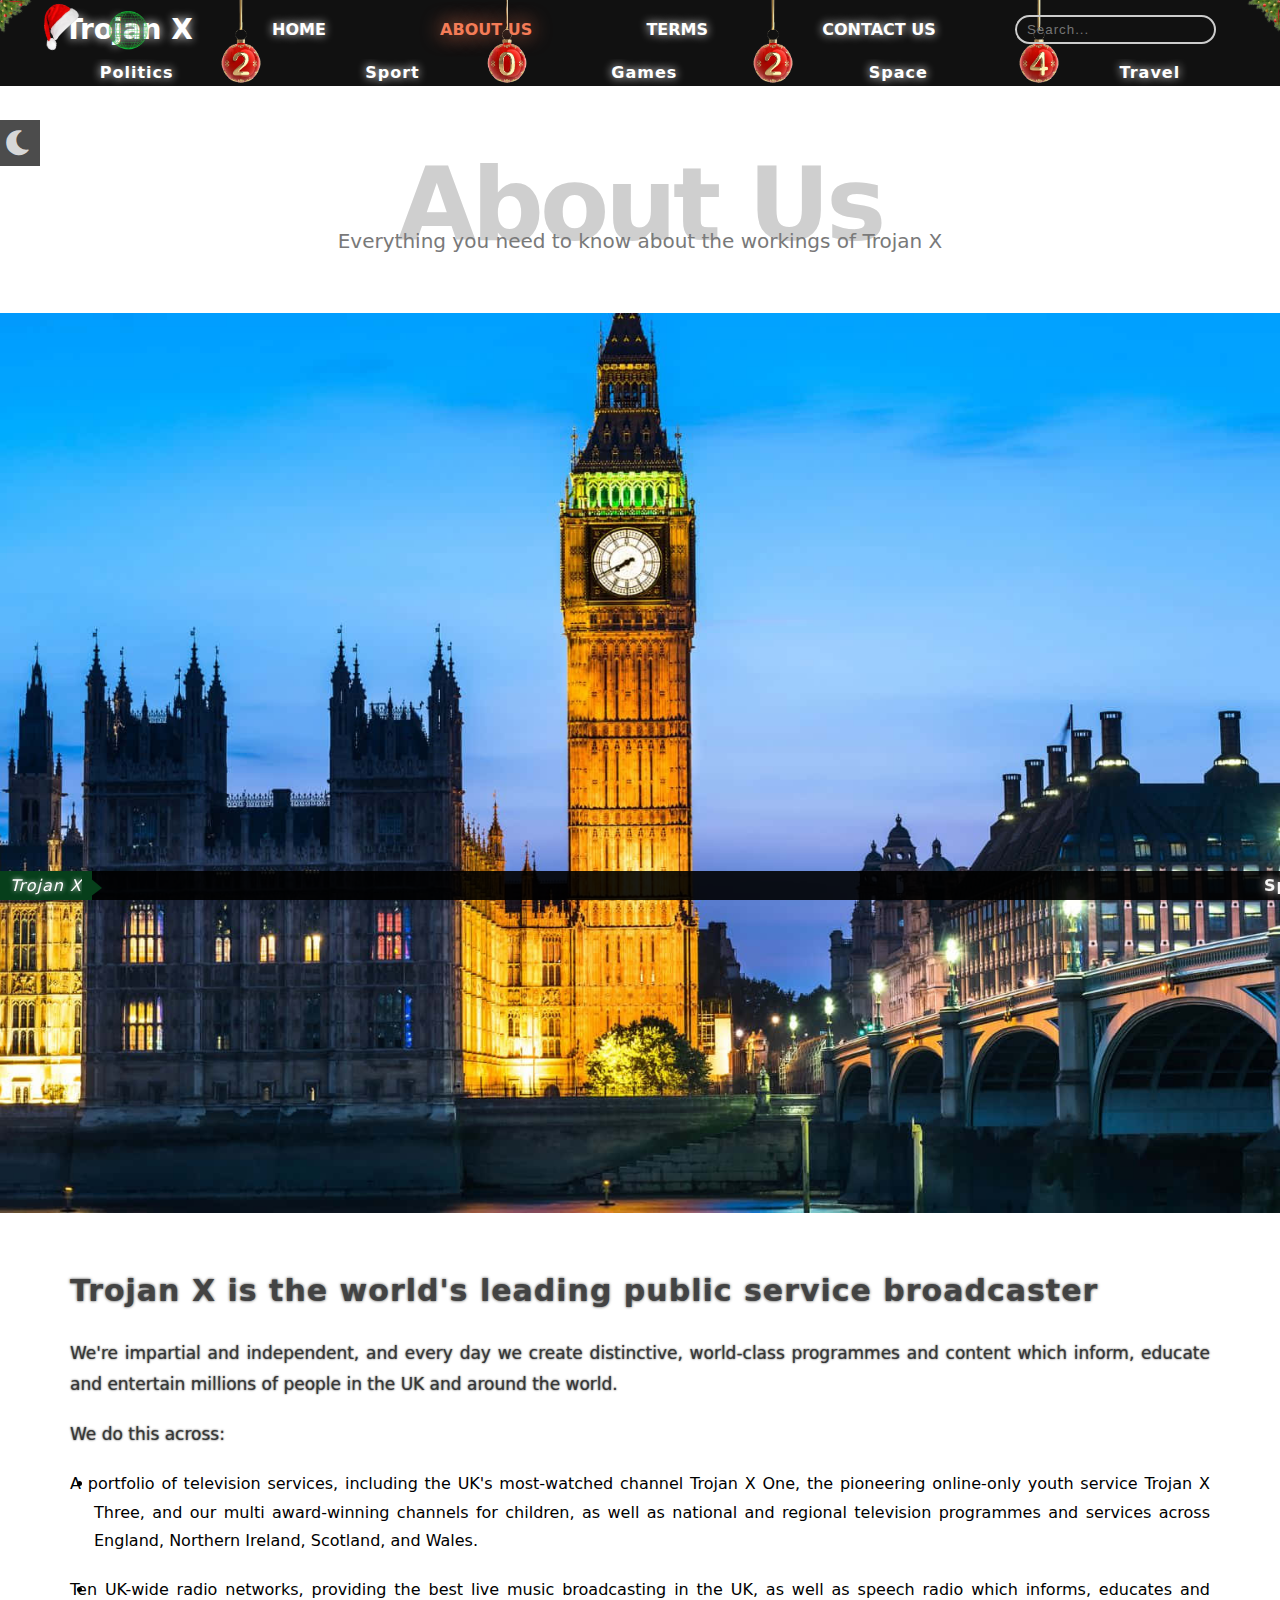
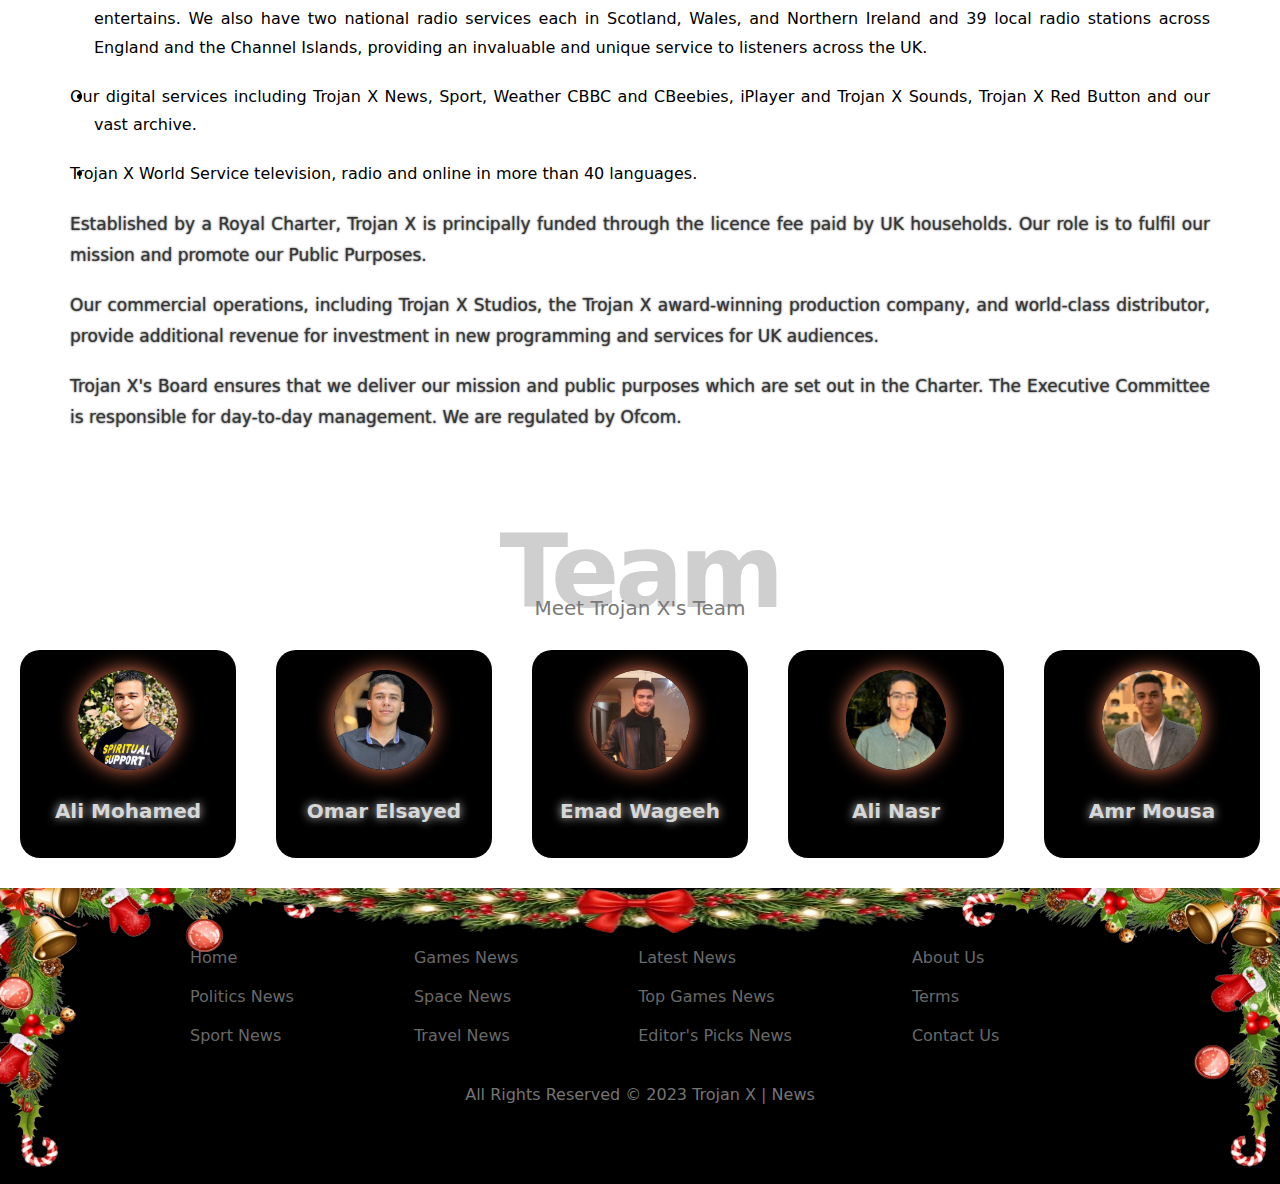
<file: Pages/about-us.html>
<!DOCTYPE html>
<html lang="en">
<head>
    <meta charset="UTF-8">
    <meta name="viewport" content="width=device-width, initial-scale=1.0">
    <title>About US | Trojan X</title>
    <link rel="icon" href="../Media/Logo.png">
    <link rel="stylesheet" href="../CSS/all.min.css">
    <link rel="stylesheet" href="../CSS/main.css">
    <link rel="stylesheet" href="../CSS/about-us.css">
</head>
<body>

    <!-- Mode Settings -->
    
    <div class="mode-option">
        <i title="Night Mode" class="fas fa-moon fa-2x themeChangerNight" onclick="dark()"></i>
        <i title="Light Mode" class="fas fa-circle fa-2x themeChangerLight" onclick="light()"></i>
    </div>

    <!-- Mode Settings -->

    <!-- Start Main Navbar -->
    
    <header>
        <div class="christmas-container">
            <img class="christmas-image" src="../Media/Christmas_2.png" alt="">
            <img class="christmas-image" src="../Media/Christmas_0.png" alt="">
            <img class="christmas-image" src="../Media/Christmas_2.png" alt="">
            <img class="christmas-image" src="../Media/Christmas_4.png" alt="">
        </div>
        <nav>
            <h2><img id="christmas-logo" src="../Media/Christmas Hat.png" alt=""><a href="../index.html"><img id="logo" src="../Media/Logo.png">Trojan X</a></h2>
            <li><a href="../index.html">Home</a></li>
            <li><a class="onpage" href="about-us.html">About Us</a></li>
            <li><a href="terms.html">Terms</a></li>
            <li><a href="contact-us.html">Contact Us</a></li>
            <input type="search" placeholder="Search...">
        </nav>
    </header>

    <!-- End Main Navbar -->

    <!-- Start Sub Navbar -->
    
    <div class="sub-navbar">
        <input type="search" placeholder="Search...">
        <nav>
            <li class="link"><a href="politics.html">Politics</a></li>
            <li class="link"><a href="sport.html">Sport</a></li>
            <li class="link"><a href="games.html">Games</a></li>
            <li class="link"><a href="space.html">Space</a></li>
            <li class="link"><a href="travel.html">Travel</a></li>
            <span class="link toggle-menu" onclick="showSidebar()">☰</span>
        </nav>
    </div>

    <!-- End Sub Navbar -->

    <!-- Start Main Sidebar -->
    
    <nav class="side-nav">
        <div class="sidebar-overlay" onclick="closeSidebar()"></div>
        <div class="side-bar">
            <div class="christmas-container">
                <img class="christmas-image" src="../Media/Christmas_2.png" alt="">
                <img class="christmas-image" src="../Media/Christmas_0.png" alt="">
                <img class="christmas-image" src="../Media/Christmas_2.png" alt="">
                <img class="christmas-image" src="../Media/Christmas_4.png" alt="">
            </div>
            <span class="sidebar-close" onclick="closeSidebar()">X</span>
            <img id="christmas-logo" src="../Media/Christmas Hat.png" alt="">
            <img id="Body-Logo" src="../Media/Logo.png" alt="Trojan X">
            <h3>Trojan <span>X</span></h3>
            <ul>
                <li onclick="closeSidebar()"><a href="../index.html">Home</a></li>
                <li onclick="closeSidebar()"><a class="onpage" href="about-us.html">About Us</a></li>
                <li onclick="closeSidebar()"><a href="terms.html">Terms</a></li>
                <li onclick="closeSidebar()"><a href="contact-us.html">Contact Us</a></li>
            </ul>
            <img id="sidebar-christmas" src="../Media/Christmas Bottom.png" alt="">
        </div>
    </nav>

    <!-- End Main Sidebar -->

    <!-- Start About Section -->
    
    <section class="about-us">
        <div class="container">
            <h2 class="special-heading">About Us</h2>
            <p>Everything you need to know about the workings of Trojan X</p>
        </div>
        <div class="about-img"></div>
        <div class="container">
            <div class="about-content">
                <h2>Trojan X is the world's leading public service broadcaster</h2>
                <p>
                    We're impartial and independent, and every day we create distinctive, world-class programmes and content which inform, educate and entertain millions of people in the UK and around the world.
                </p>
                <p>We do this across:</p>
                <li>
                    A portfolio of television services, including the UK's most-watched channel Trojan X One, the pioneering online-only youth service Trojan X Three, and our multi award-winning channels for children, as well as national and regional television programmes and services across England, Northern Ireland, Scotland, and Wales.
                </li>
                <li>
                    Ten UK-wide radio networks, providing the best live music broadcasting in the UK, as well as speech radio which informs, educates and entertains. We also have two national radio services each in Scotland, Wales, and Northern Ireland and 39 local radio stations across England and the Channel Islands, providing an invaluable and unique service to listeners across the UK.
                </li>
                <li>
                    Our digital services including Trojan X News, Sport, Weather CBBC and CBeebies, iPlayer and Trojan X Sounds, Trojan X Red Button and our vast archive.
                </li>
                <li>
                    Trojan X World Service television, radio and online in more than 40 languages.
                </li>
                <p>
                    Established by a Royal Charter, Trojan X is principally funded through the licence fee paid by UK households. Our role is to fulfil our mission and promote our Public Purposes.
                </p>
                <p>
                    Our commercial operations, including Trojan X Studios, the Trojan X award-winning production company, and world-class distributor, provide additional revenue for investment in new programming and services for UK audiences.
                </p>
                <p>
                    Trojan X's Board ensures that we deliver our mission and public purposes which are set out in the Charter. The Executive Committee is responsible for day-to-day management. We are regulated by Ofcom.
                </p>
            </div>   
        </div>
    </section>

    <!-- End About Section -->

    <!-- Start Team Section -->
    
    <section class="team">
        <div class="container">
            <h2 class="special-heading">Team</h2>
            <p>Meet Trojan X's Team</p>
        </div>
        <div class="team-container">
            <div class="team-card">
                <div class="team-person">
                    <img src="../Media/Ali Mohamed.png" alt="Ali Mohamed" title="Ali Mohamed">
                </div>
                <div class="team-info">
                    <h3>Ali Mohamed</h3>
                </div>
            </div>
            <div class="team-card">
                <div class="team-person">
                    <img src="../Media/Omar Elsayed.png" alt="Omar Elsayed" title="Omar Elsayed">
                </div>
                <div class="team-info">
                    <h3>Omar Elsayed</h3>
                </div>
            </div>
            <div class="team-card">
                <div class="team-person">
                    <img src="../Media/Emad Wageeh.png" alt="Emad Wageeh" title="Emad Wageeh">
                </div>
                <div class="team-info">
                    <h3>Emad Wageeh</h3>
                </div>
            </div>
            <div class="team-card">
                <div class="team-person">
                    <img src="../Media/Ali Nasr.png" alt="Ali Nasr" title="Ali Nasr">
                </div>
                <div class="team-info">
                    <h3>Ali Nasr</h3>
                </div>
            </div>
            <div class="team-card">
                <div class="team-person">
                    <img src="../Media/Amr Mousa.png" alt="Amr Mousa" title="Amr Mousa">
                </div>
                <div class="team-info">
                    <h3>Amr Mousa</h3>
                </div>
            </div>
        </div>
    </section>

    <!-- End Team Section -->

    <!-- Start Trojan X News Ticker -->

    <section id="news-ticker" class="news-ticker">
        <div class="ticker-title">
            Trojan X
        </div>
        <ul class="ticker-content">
            <li>
                SpaceX yet to select launch pad for next Axiom Space private astronaut mission
            </li>
            <li>
                Rebecca Welch to be first female Premier League referee and Sam Allison to be first Black top-flight referee in 15 years
            </li>
            <li>
                The epic RPG based on Dungeons and Dragons and the survival horror were the big winners at last week's Game Awards in Los Angeles
            </li>
            <li>
                Germany's SPD wants tight Twitter supervision after Musk takeover
            </li>
            <li>
                Italy calls for redistribution of migrants as 1,000 people wait on board
            </li>
            <li>
                Vaccines for seasonal flu, COVID-19 start in Albania
            </li>
        </ul>
    </section>

    <!-- End Trojan X News Ticker -->

    <!-- Scroll To Top Button -->
    <span onclick="scrollToTop()" class="up">▲</span>
    <!-- Scroll To Top Button -->

    <!-- Start Footer -->

    <footer>
        <img class="footer-christmas" src="../Media/Christmas Footer Left.png">
        <img class="footer-christmas" src="../Media/Christmas Footer Center.png">
        <div class="christmas-respo">
            <img class="footer-christmas-res" src="../Media/Christmas Circle.png">
        </div>
        <div class="container">
            <div class="links">
                <ul>
                    <li><a href="../index.html">Home</a></li>
                    <li><a href="politics.html">Politics News</a></li>
                    <li><a href="sport.html">Sport News</a></li>
                </ul>
                <hr>
                <ul>
                    <li><a href="games.html">Games News</a></li>
                    <li><a href="space.html">Space News</a></li>
                    <li><a href="travel.html">Travel News</a></li>
                </ul>
                <hr>
                <ul> 
                    <li><a href="../index.html#latest-news">Latest News</a></li>
                    <li><a href="../index.html#games-news">Top Games News</a></li>
                    <li><a href="../index.html#editor-picks">Editor's Picks News</a></li>
                </ul>
                <hr>
                <ul>
                    <li><a href="about-us.html">About Us</a></li>
                    <li><a href="terms.html">Terms</a></li>
                    <li><a href="contact-us.html">Contact Us</a></li>
                </ul>
            </div>
            <p>All Rights Reserved &copy; 2023 <span><a href="../index.html">Trojan X | News</a></span></p>
        </div>
        <img class="footer-christmas" src="../Media/Christmas Footer Right.png">
    </footer>

    <!-- End Footer -->

    <script>
        let scrollBtn = document.querySelector(".up");
        window.onscroll = function() {
            this.scrollY >= 850 ? scrollBtn.classList.add("reveal") : scrollBtn.classList.remove("reveal");
        }

        // Dark Mode Codes

        let darkMode = localStorage.getItem('darkMode');

        function dark() {
            let head = document.getElementsByTagName('HEAD')[0]; 
            let link = document.createElement('link'), link_pages = document.createElement('link');
            link.rel = link_pages.rel = 'stylesheet';
            link.type = link_pages.type = 'text/css';
            link.href = '../CSS/dark-mode.css';
            link_pages.href = '../CSS/pages-dark-mode.css';
            link.setAttribute("id", "night");
            link_pages.setAttribute("id", "night-pages");
            head.appendChild(link);
            head.appendChild(link_pages);
            document.querySelector(".themeChangerNight").style.display = "none";
            document.querySelector(".themeChangerLight").style.display = "initial";
            localStorage.setItem('darkMode', 'enabled');
        }

        function light() {
            document.querySelector("#night").remove();
            document.querySelector("#night-pages").remove();
            document.querySelector(".themeChangerNight").style.display = "initial";
            document.querySelector(".themeChangerLight").style.display = "none";
            localStorage.setItem('darkMode', null);
        }

        if (darkMode === 'enabled') {
            dark();
        }

        // Dark Mode Codes
    </script>
    <script src="../JS/main.js"></script>
</body>
</html>
</file>
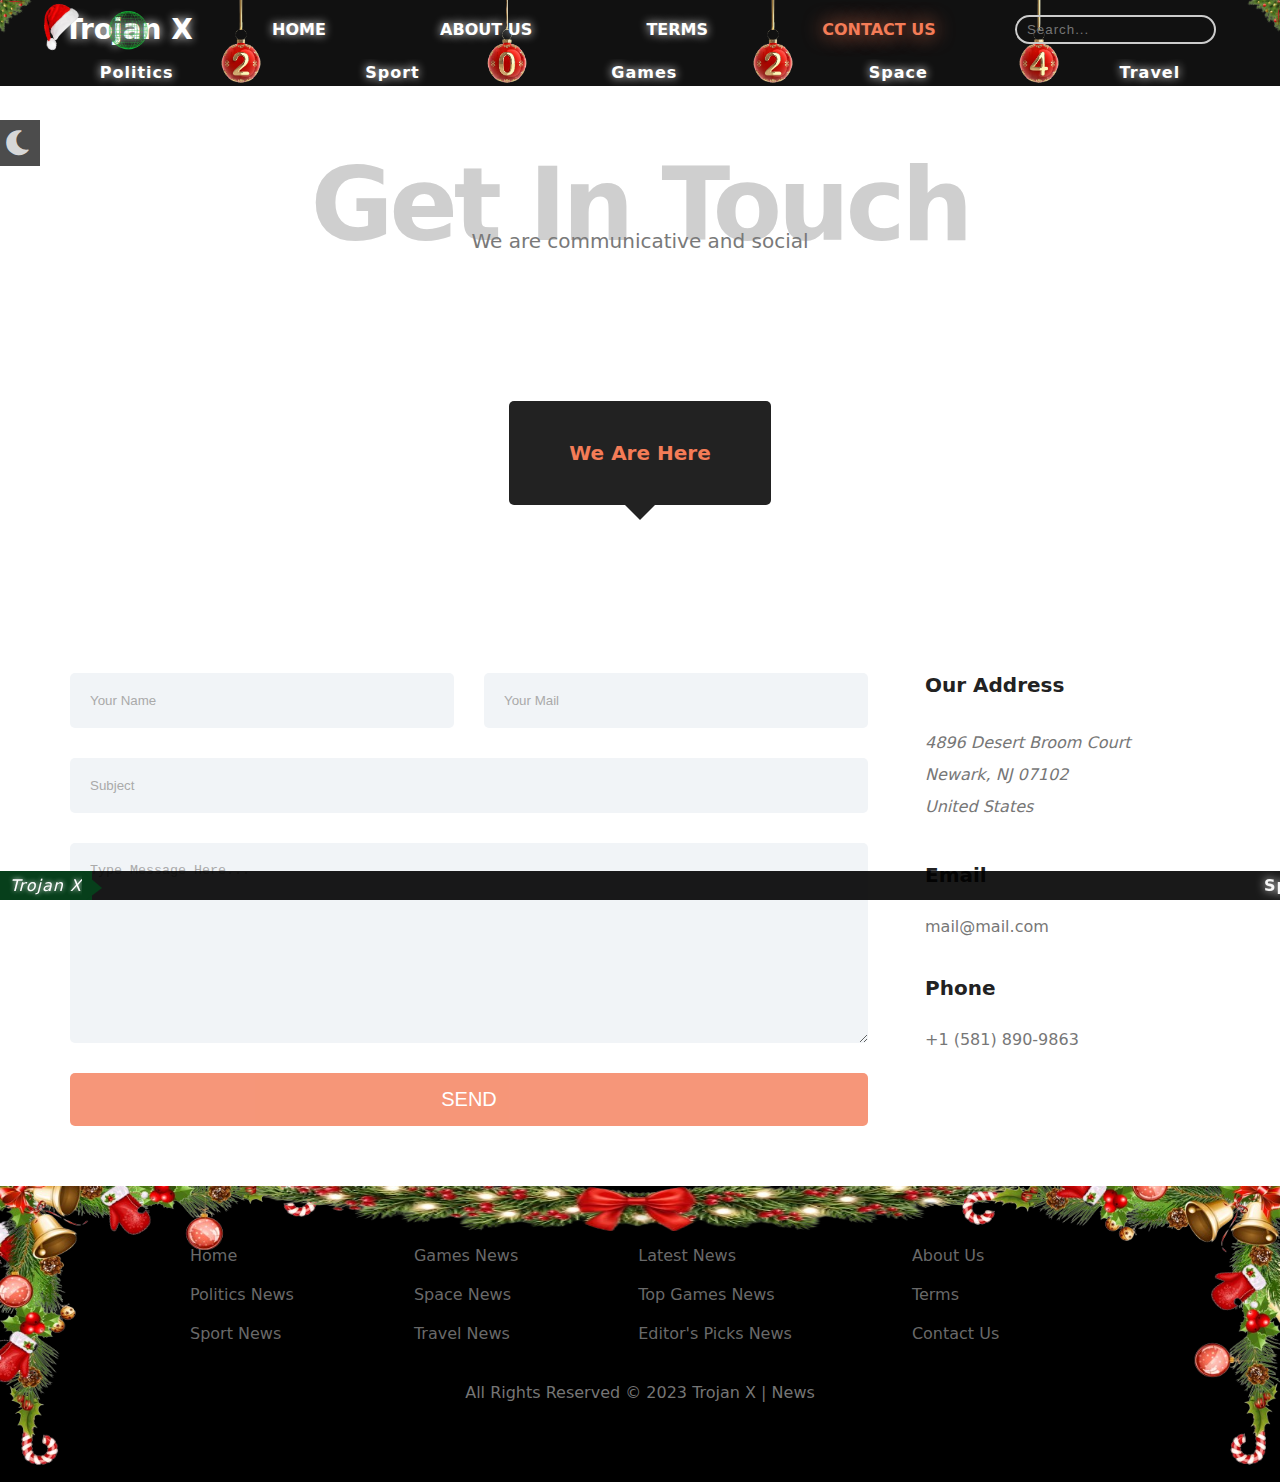
<file: Pages/contact-us.html>
<!DOCTYPE html>
<html lang="en">
<head>
    <meta charset="UTF-8">
    <meta name="viewport" content="width=device-width, initial-scale=1.0">
    <title>Contact US | Trojan X</title>
    <link rel="icon" href="../Media/Logo.png">
    <link rel="stylesheet" href="../CSS/all.min.css">
    <link rel="stylesheet" href="../CSS/main.css">
    <link rel="stylesheet" href="../CSS/contact-us.css">
</head>
<body>

    <!-- Mode Settings -->
    
    <div class="mode-option">
        <i title="Night Mode" class="fas fa-moon fa-2x themeChangerNight" onclick="dark()"></i>
        <i title="Light Mode" class="fas fa-circle fa-2x themeChangerLight" onclick="light()"></i>
    </div>

    <!-- Mode Settings -->

    <!-- Start Main Navbar -->
    
    <header>
        <div class="christmas-container">
            <img class="christmas-image" src="../Media/Christmas_2.png" alt="">
            <img class="christmas-image" src="../Media/Christmas_0.png" alt="">
            <img class="christmas-image" src="../Media/Christmas_2.png" alt="">
            <img class="christmas-image" src="../Media/Christmas_4.png" alt="">
        </div>
        <nav>
            <h2><img id="christmas-logo" src="../Media/Christmas Hat.png" alt=""><a href="../index.html"><img id="logo" src="../Media/Logo.png">Trojan X</a></h2>
            <li><a href="../index.html">Home</a></li>
            <li><a href="about-us.html">About Us</a></li>
            <li><a href="terms.html">Terms</a></li>
            <li><a class="onpage" href="contact-us.html">Contact Us</a></li>
            <input type="search" placeholder="Search...">
        </nav>
    </header>

    <!-- End Main Navbar -->

    <!-- Start Sub Navbar -->
    
    <div class="sub-navbar">
        <input type="search" placeholder="Search...">
        <nav>
            <li class="link"><a href="politics.html">Politics</a></li>
            <li class="link"><a href="sport.html">Sport</a></li>
            <li class="link"><a href="games.html">Games</a></li>
            <li class="link"><a href="space.html">Space</a></li>
            <li class="link"><a href="travel.html">Travel</a></li>
            <span class="link toggle-menu" onclick="showSidebar()">☰</span>
        </nav>
    </div>

    <!-- End Sub Navbar -->

    <!-- Start Main Sidebar -->
    
    <nav class="side-nav">
        <div class="sidebar-overlay" onclick="closeSidebar()"></div>
        <div class="side-bar">
            <div class="christmas-container">
                <img class="christmas-image" src="../Media/Christmas_2.png" alt="">
                <img class="christmas-image" src="../Media/Christmas_0.png" alt="">
                <img class="christmas-image" src="../Media/Christmas_2.png" alt="">
                <img class="christmas-image" src="../Media/Christmas_4.png" alt="">
            </div>
            <span class="sidebar-close" onclick="closeSidebar()">X</span>
            <img id="christmas-logo" src="../Media/Christmas Hat.png" alt="">
            <img id="Body-Logo" src="../Media/Logo.png" alt="Trojan X">
            <h3>Trojan <span>X</span></h3>
            <ul>
                <li onclick="closeSidebar()"><a href="../index.html">Home</a></li>
                <li onclick="closeSidebar()"><a href="about-us.html">About Us</a></li>
                <li onclick="closeSidebar()"><a href="terms.html">Terms</a></li>
                <li onclick="closeSidebar()"><a class="onpage" href="contact-us.html">Contact Us</a></li>
            </ul>
            <img id="sidebar-christmas" src="../Media/Christmas Bottom.png" alt="">
        </div>
    </nav>

    <!-- End Main Sidebar -->

    <!-- Start Contact US Section -->
    
    <section class="contact-us">
        <div class="container">
            <h2 class="special-heading">Get In Touch</h2>
            <p>We are communicative and social</p>

            <div class="contact-map">
                <iframe src="https://www.google.com/maps/embed?pb=!1m18!1m12!1m3!1d4555427.5300496295!2d1.7382809999999997!3d46.75984!2m3!1f0!2f0!3f0!3m2!1i1024!2i768!4f13.1!4m3!3e6!4m0!4m0!5e1!3m2!1sen!2sfr!4v1622053125465!5m2!1sen!2sfr" 
                        width="1170" 
                        height="300" 
                        style="border:0;" 
                        allowfullscreen="" 
                        loading="lazy">
                </iframe>
                <div class="map-heading">
                    We Are Here
                </div>
            </div>
            <div class="content">
                <form action="">
                    <div class="main-contact">
                        <input class="contact-input" type="text" name="name" placeholder="Your Name">
                        <input class="contact-input" type="email" name="email" placeholder="Your Mail">
                    </div>
                    <input class="contact-input" type="text" name="subject" placeholder="Subject">
                    <textarea class="contact-input" name="message" placeholder="Type Message Here..."></textarea>
                    <input type="submit" value="Send">
                </form>
                <div class="info">
                    <h4>Our Address</h4>
                    <address>
                        4896 Desert Broom Court<br>Newark, NJ 07102<br>United States
                    </address>
                    <h4>Email</h4>
                    <a href="#">mail@mail.com</a>
                    <h4>Phone</h4>
                    <span class="phone">+1 (581) 890-9863</span>
                </div>
            </div>
        </div>
    </section>
    
    <!-- End Contact US Section -->

    <!-- Start Trojan X News Ticker -->

    <section id="news-ticker" class="news-ticker">
        <div class="ticker-title">
            Trojan X
        </div>
        <ul class="ticker-content">
            <li>
                SpaceX yet to select launch pad for next Axiom Space private astronaut mission
            </li>
            <li>
                Rebecca Welch to be first female Premier League referee and Sam Allison to be first Black top-flight referee in 15 years
            </li>
            <li>
                The epic RPG based on Dungeons and Dragons and the survival horror were the big winners at last week's Game Awards in Los Angeles
            </li>
            <li>
                Germany's SPD wants tight Twitter supervision after Musk takeover
            </li>
            <li>
                Italy calls for redistribution of migrants as 1,000 people wait on board
            </li>
            <li>
                Vaccines for seasonal flu, COVID-19 start in Albania
            </li>
        </ul>
    </section>

    <!-- End Trojan X News Ticker -->

    <!-- Scroll To Top Button -->
    <span onclick="scrollToTop()" class="up">▲</span>
    <!-- Scroll To Top Button -->

    <!-- Start Footer -->

    <footer>
        <img class="footer-christmas" src="../Media/Christmas Footer Left.png">
        <img class="footer-christmas" src="../Media/Christmas Footer Center.png">
        <div class="christmas-respo">
            <img class="footer-christmas-res" src="../Media/Christmas Circle.png">
        </div>
        <div class="container">
            <div class="links">
                <ul>
                    <li><a href="../index.html">Home</a></li>
                    <li><a href="politics.html">Politics News</a></li>
                    <li><a href="sport.html">Sport News</a></li>
                </ul>
                <hr>
                <ul>
                    <li><a href="games.html">Games News</a></li>
                    <li><a href="space.html">Space News</a></li>
                    <li><a href="travel.html">Travel News</a></li>
                </ul>
                <hr>
                <ul> 
                    <li><a href="../index.html#latest-news">Latest News</a></li>
                    <li><a href="../index.html#games-news">Top Games News</a></li>
                    <li><a href="../index.html#editor-picks">Editor's Picks News</a></li>
                </ul>
                <hr>
                <ul>
                    <li><a href="about-us.html">About Us</a></li>
                    <li><a href="terms.html">Terms</a></li>
                    <li><a href="contact-us.html">Contact Us</a></li>
                </ul>
            </div>
            <p>All Rights Reserved &copy; 2023 <span><a href="../index.html">Trojan X | News</a></span></p>
        </div>
        <img class="footer-christmas" src="../Media/Christmas Footer Right.png">
    </footer>

    <!-- End Footer -->

    <script>
        let scrollBtn = document.querySelector(".up");
        window.onscroll = function() {
            this.scrollY >= 850 ? scrollBtn.classList.add("reveal") : scrollBtn.classList.remove("reveal");
        }

        // Dark Mode Codes

        let darkMode = localStorage.getItem('darkMode');

        function dark() {
            let head = document.getElementsByTagName('HEAD')[0]; 
            let link = document.createElement('link'), link_pages = document.createElement('link');
            link.rel = link_pages.rel = 'stylesheet';
            link.type = link_pages.type = 'text/css';
            link.href = '../CSS/dark-mode.css';
            link_pages.href = '../CSS/pages-dark-mode.css';
            link.setAttribute("id", "night");
            link_pages.setAttribute("id", "night-pages");
            head.appendChild(link);
            head.appendChild(link_pages);
            document.querySelector(".themeChangerNight").style.display = "none";
            document.querySelector(".themeChangerLight").style.display = "initial";
            localStorage.setItem('darkMode', 'enabled');
        }

        function light() {
            document.querySelector("#night").remove();
            document.querySelector("#night-pages").remove();
            document.querySelector(".themeChangerNight").style.display = "initial";
            document.querySelector(".themeChangerLight").style.display = "none";
            localStorage.setItem('darkMode', null);
        }

        if (darkMode === 'enabled') {
            dark();
        }

        // Dark Mode Codes
    </script>
    <script src="../JS/main.js"></script>
</body>
</html>
</file>
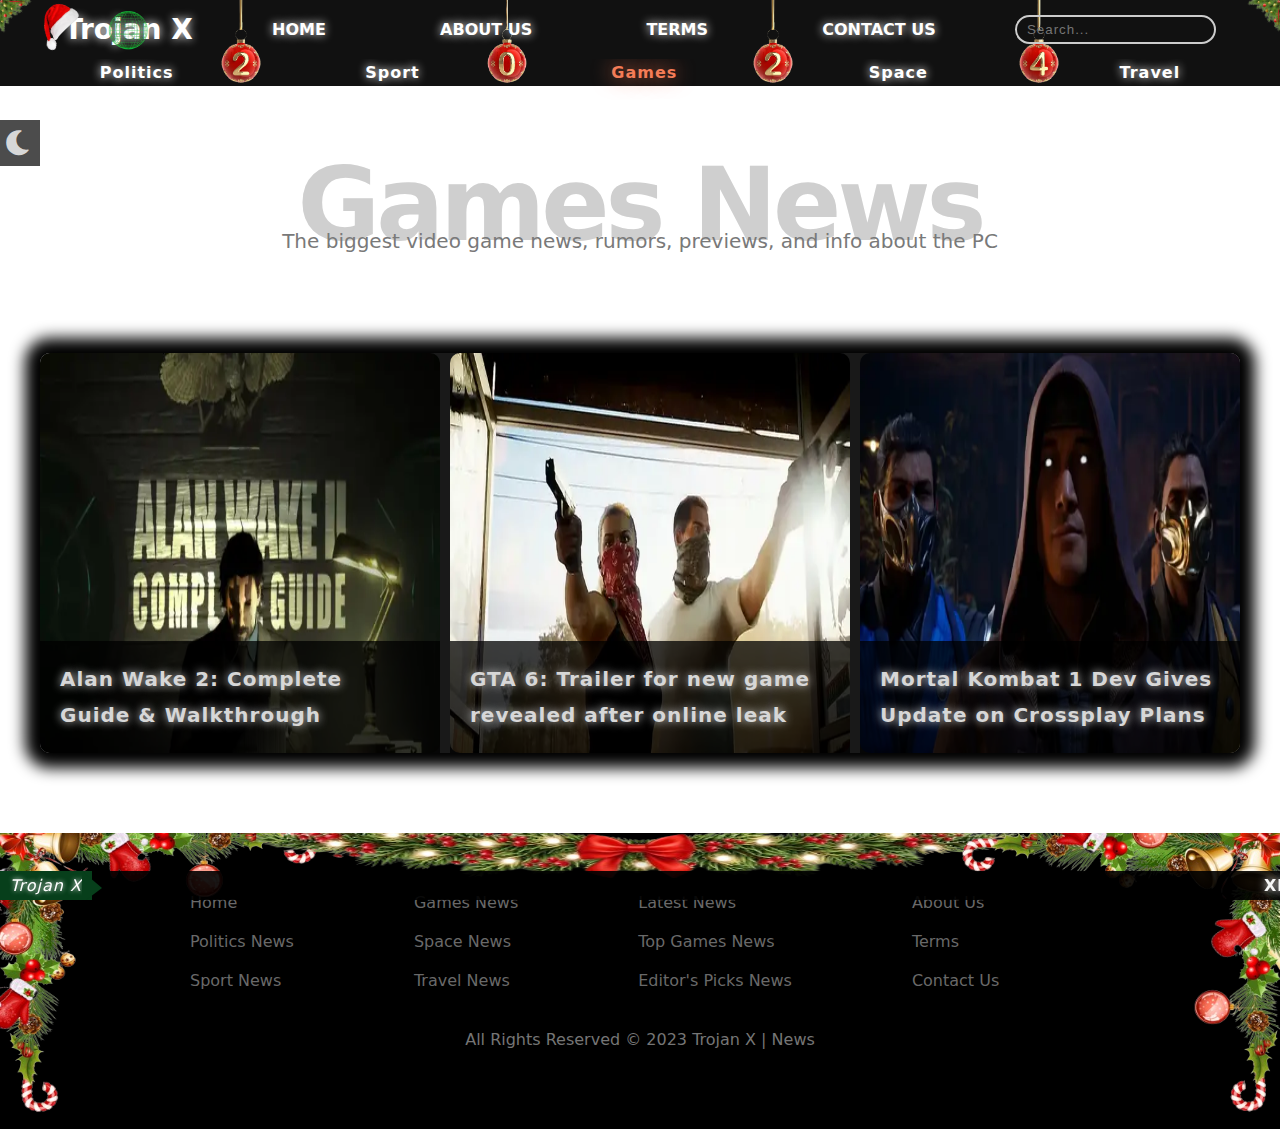
<file: Pages/games.html>
<!DOCTYPE html>
<html lang="en">
<head>
    <meta charset="UTF-8">
    <meta name="viewport" content="width=device-width, initial-scale=1.0">
    <title>Games News | Trojan X</title>
    <link rel="icon" href="../Media/Logo.png">
    <link rel="stylesheet" href="../CSS/all.min.css">
    <link rel="stylesheet" href="../CSS/main.css">
    <style>
        .games .games-timeline .games-content {
            grid-template-columns: repeat(8, 1fr);
        }
    </style>
</head>
<body>

    <!-- Mode Settings -->
    
    <div class="mode-option">
        <i title="Night Mode" class="fas fa-moon fa-2x themeChangerNight" onclick="dark()"></i>
        <i title="Light Mode" class="fas fa-circle fa-2x themeChangerLight" onclick="light()"></i>
    </div>

    <!-- Mode Settings -->

    <!-- Start Main Navbar -->
    
    <header>
        <div class="christmas-container">
            <img class="christmas-image" src="../Media/Christmas_2.png" alt="">
            <img class="christmas-image" src="../Media/Christmas_0.png" alt="">
            <img class="christmas-image" src="../Media/Christmas_2.png" alt="">
            <img class="christmas-image" src="../Media/Christmas_4.png" alt="">
        </div>
        <nav>
            <h2><img id="christmas-logo" src="../Media/Christmas Hat.png" alt=""><a href="../index.html"><img id="logo" src="../Media/Logo.png">Trojan X</a></h2>
            <li><a href="../index.html">Home</a></li>
            <li><a href="about-us.html">About Us</a></li>
            <li><a href="terms.html">Terms</a></li>
            <li><a href="contact-us.html">Contact Us</a></li>
            <input type="search" placeholder="Search...">
        </nav>
    </header>

    <!-- End Main Navbar -->

    <!-- Start Sub Navbar -->
    <div class="sub-navbar">
        <input type="search" placeholder="Search...">
        <nav>
            <li class="link"><a href="politics.html">Politics</a></li>
            <li class="link"><a href="sport.html">Sport</a></li>
            <li class="link"><a class="onpage" href="games.html">Games</a></li>
            <li class="link"><a href="space.html">Space</a></li>
            <li class="link"><a href="travel.html">Travel</a></li>
            <span class="link toggle-menu" onclick="showSidebar()">☰</span>
        </nav>
    </div>

    <!-- End Sub Navbar -->

    <!-- Start Main Sidebar -->
    
    <nav class="side-nav">
        <div class="sidebar-overlay" onclick="closeSidebar()"></div>
        <div class="side-bar">
            <div class="christmas-container">
                <img class="christmas-image" src="../Media/Christmas_2.png" alt="">
                <img class="christmas-image" src="../Media/Christmas_0.png" alt="">
                <img class="christmas-image" src="../Media/Christmas_2.png" alt="">
                <img class="christmas-image" src="../Media/Christmas_4.png" alt="">
            </div>
            <span class="sidebar-close" onclick="closeSidebar()">X</span>
            <img id="christmas-logo" src="../Media/Christmas Hat.png" alt="">
            <img id="Body-Logo" src="../Media/Logo.png" alt="Trojan X">
            <h3>Trojan <span>X</span></h3>
            <ul>
                <li onclick="closeSidebar()"><a href="../index.html">Home</a></li>
                <li onclick="closeSidebar()"><a href="about-us.html">About Us</a></li>
                <li onclick="closeSidebar()"><a href="terms.html">Terms</a></li>
                <li onclick="closeSidebar()"><a href="contact-us.html">Contact Us</a></li>
            </ul>
            <img id="sidebar-christmas" src="../Media/Christmas Bottom.png" alt="">
        </div>
    </nav>

    <!-- End Main Sidebar -->

    <!-- Start Games News Section -->

    <div class="container global-heading">
        <h2 class="special-heading">Games News</h2>
        <p>The biggest video game news, rumors, previews, and info about the PC</p>
    </div>
    
    <section id="global" class="global games">
        <div class="global-container games-container">
            <div class="global-timeline games-timeline">
                <div class="global-content games-content">
                    <a href="#one" onclick="showBox(0)">
                    <div class="global-card games-card">
                        <img src="../Media/Games01.png" alt="">
                        <div class="games-info global-info">
                            <p>Alan Wake 2: Complete Guide & Walkthrough</p>
                        </div>
                    </div></a>
                    <a href="#two" onclick="showBox(1)">
                    <div class="global-card games-card">
                        <img src="../Media/Games02.png" alt="">
                        <div class="games-info global-info">
                            <p>GTA 6: Trailer for new game revealed after online leak</p>
                        </div>
                    </div></a>
                    <a href="#three" onclick="showBox(2)">
                    <div class="global-card games-card">
                        <img src="../Media/Games03.png" alt="">
                        <div class="games-info global-info">
                            <p>Mortal Kombat 1 Dev Gives Update on Crossplay Plans</p>
                        </div>
                    </div></a>
                    <a href="#four" onclick="showBox(3)">
                    <div class="global-card games-card">
                        <img src="../Media/Games04.png" alt="">
                        <div class="games-info global-info">
                            <p>Marvel's Spider-Man 2 Player Points Out Flaw Emotional Scene</p>
                        </div>
                    </div></a>
                    <a href="#five" onclick="showBox(4)">
                    <div class="global-card games-card">
                        <img src="../Media/Games05.png" alt="">
                        <div class="games-info global-info">
                            <p>Every Major Video Game Coming Soon For Xbox Series X|S And One</p>
                        </div>
                    </div></a>
                    <a href="#six" onclick="showBox(5)">
                    <div class="global-card games-card">
                        <img src="../Media/Games06.png" alt="">
                        <div class="games-info global-info">
                            <p>Ready or Not Reveals Massive Improvements Ahead 1.0 Release</p>
                        </div>
                    </div></a>
                    <a href="#seven" onclick="showBox(6)">
                    <div class="global-card games-card">
                        <img src="../Media/Games07.png" alt="">
                        <div class="games-info global-info">
                            <p>YouTube Bans Baldur's Gate 3 Jaheira Actor</p>
                        </div>
                    </div></a>
                    <a href="#eight" onclick="showBox(7)">
                    <div class="global-card games-card">
                        <img src="../Media/Games08.png" alt="">
                        <div class="games-info global-info">
                            <p>Xbox Game Pass Adds Huge Open-World Game Today</p>
                        </div>
                    </div></a>
                </div>
            </div>
        </div>
    </section>

    <!-- End Games News Section -->

    <!-- Start News Details Section -->
    
    <section class="details-section">
        <div class="container">
            <div class="news-details">
                <div id="one" class="box-section">
                    <div class="side-one">
                        <img src="../Media/Games01.png">
                        <span class="close-btn" onclick="closeBox()">X</span>
                    </div>
                    <div class="side-two">
                        <h3>Alan Wake 2: Complete Guide & Walkthrough</h3>
                        <p>
                            Alan Wake 2 is a complex survival horror game that is packed to the brim with puzzles to solve, clues to decipher, and collectibles to locate. As players work through this content, they may occasionally find themselves stuck and in need of assistance. Providing that assistance is the precise purpose of the guides that are collected below, and they will help players make the most of their time with Alan Wake 2.
                        </p>
                        <div class="description-img">
                            <img src="../Media/Games-Sub01.png" alt="">
                        </div>
                        <p>
                            Alan Wake 2 can be a tough nut to crack, and even the game's basic mechanics may leave some players confused. These guides are here to address that confusion and help fans start with a strong foundation.
                        </p>
                        <div class="description-img">
                            <img src="../Media/Games-Sub02.png" alt="">
                        </div>
                        <p>
                            The story of Alan Wake 2 is told over the course of 19 chapters, and players will take control of two protagonists as they work to complete them. These walkthroughs will help players get through those chapters, and some of their particularly tricky objectives have been further elaborated in the stand-alone guides that are underneath them.
                        </p>
                        <p>
                            There are several different types of collectibles in Alan Wake 2, and many of them can only be obtained by solving a puzzle. While not all of these puzzles are extremely difficult to address, some of them are quite tricky, and this group of guides is here to help players that may get stuck on them.
                        </p>
                        <p>
                            Cult Stashes are containers in Alan Wake 2 that hold a variety of consumable items, including ammo and healing items, and there are 22 of them in total. Here are details on how to solve the puzzles and find the keys that are used to open those containers.
                        </p>
                        <p>
                            There are 17 Nursery Rhyme puzzles in Alan Wake 2, and each one is solved by placing Dolls in specific configurations. Here are details on those configurations, and players will receive a Charm every time that they address a Nursery Rhyme.
                        </p>
                        <p>
                            Players that want to upgrade Saga's weapons in Alan Wake 2 will need to obtain Manuscript Fragments, materials that are earned by opening Alex Casey Lunch Boxes. There are 21 of those Lunch Boxes in total, and the following guide will help players find them all.
                        </p>
                        <span class="sub-description">By William Parks, Trojan X</span>
                        <span class="sub-description">Updated Nov 14, 2023</span>
                    </div>
                </div>
                <div id="two" class="box-section">
                    <div class="side-one">
                        <img src="../Media/Games02.png">
                        <span class="close-btn" onclick="closeBox()">X</span>
                    </div>
                    <div class="side-two">
                        <h3>GTA 6: Trailer for new game revealed after online leak</h3>
                        <p>
                            Developer Rockstar pressed publish 15 hours before a heavily trailed release after a low-quality copy spread online.
                        </p>
                        <p>
                            The 90-second teaser confirmed the game will be set in Miami-inspired Vice City and star a female protagonist, Lucia, for the first time since the 1990s.
                        </p>
                        <p>
                            But the waiting isn't over, as the game isn't due to be released until 2025.
                        </p>
                        <p>
                            The latest main game in the series will be the sequel to 2013's smash hit GTA V, which became the second best-selling video game of all time, following Minecraft.
                        </p>
                        <p>
                            There have been seemingly endless rumours and leaks for the past decade about GTA VI.
                        </p>
                        <p>
                            The mere confirmation that a trailer was coming - an announcement of an announcement, if you will - was enough to spark global headlines in November as desperate fans sought out any information about the new game.
                        </p>
                        <p>
                            The trailer shows people racing cars, partying on boats and a man pulling an alligator out of a swimming pool, all to the Americana sounds of Love is a Long Road by Tom Petty.
                        </p>
                        <span class="sub-description">By Antonio Calarc, Trojan X</span>
                        <span class="sub-description">Updated 5:03 PM EST, Tue December 16, 2023</span>
                    </div>
                </div>

                <div id="three" class="box-section">
                    <div class="side-one">
                        <img src="../Media/Games03.png">
                        <span class="close-btn" onclick="closeBox()">X</span>
                    </div>
                    <div class="side-two">
                        <h3>Mortal Kombat 1 Dev Gives Update on Crossplay Plans</h3>
                        <p>
                            Mortal Kombat 1 developer NetherRealm Studios shares an update regarding its crossplay plans, revealing that the much-anticipated feature will arrive in February 2024. However, crossplay will not be supported in the Nintendo Switch version of Mortal Kombat 1.
                        </p>
                        <p>
                            Mortal Kombat 1 is the 12th mainline entry in the long-running fighting game series, acting as a soft reboot following the events of Mortal Kombat 11 and its Aftermath DLC. The game launched on September 19 with a variety of single-player and multiplayer modes, but crossplay was not one of the supported features at launch. This past November, game director Ed Boon teased that crossplay would come to Mortal Kombat 1 in the near future, with additional features such as ping and Wi-Fi filters being under consideration. Boon also held a Twitter poll, allowing Mortal Kombat fans to vote for their most desired online feature. Crossplay was the most-voted option by a considerable margin, but NetherRealm did not share any specific details about the feature until the December 13 Kombat Kast livestream.
                        </p>
                        <p>
                            During the latest Kombat Kast, developers from NetherRealm Studios confirmed that the crossplay update will be released in February 2024 for Mortal Kombat 1 on PC, PlayStation 5, and Xbox Series X|S. The Nintendo Switch version of Mortal Kombat 1 will not receive crossplay, likely because of technical limitations regarding this version of the game. Moreover, NetherRealm confirms the aforementioned Wi-Fi filter will be added to Mortal Kombat 1 in an update as well. The Wi-Fi filter allows players to turn down matches based on an opponent's internet connection quality, allowing them to avoid hindrances such as lag and disconnects.
                        </p>
                        <p>
                            The developers state that patch notes for Mortal Kombat 1's latest update will be released soon, detailing additional balance changes, game adjustments, and bug fixes. This update will also bring various gameplay tweaks to Mortal Kombat 1 Kameo fighters such as Kano and Sonya Blade. Since Quan Chi will make his Mortal Kombat 1 debut on December 14 for Kombat Pack owners, the update is expected to be released sometime within the next week. Quan Chi will be released on December 21 for all Mortal Kombat 1 players.
                        </p>
                        <p>
                            Although the Nintendo Switch version will not reap the benefits of crossplay, a notable portion of the Mortal Kombat 1 player base will finally be able to play online matches together. In addition, crossplay helps ensure that players will be able to find online matches more quickly and consistently since the player pool will be shared between PC, PS5, and Xbox Series X|S.
                        </p>
                   
                        <span class="sub-description">By Michel Soliman, Trojan X</span>
                        <span class="sub-description">20th December 2023</span>
                    </div>
                </div>

                <div id="four" class="box-section">
                    <div class="side-one">
                        <img src="../Media/Games04.png">
                        <span class="close-btn" onclick="closeBox()">X</span>
                    </div>
                    <div class="side-two">
                        <h3>Marvel's Spider-Man 2 Player Points Out Big Flaw in Emotional Scene</h3>
                        <p>
                            A Marvel's Spider-Man 2 player noticed a flaw in one of the most emotional scenes in the game. Despite the error, the latest entry in Insomniac's Spider-Man franchise has been critically acclaimed for its immersive gameplay, and how the characters are portrayed. The sequel also offers the option to switch between Peter Parker and Miles Morales.
                        </p>
                        <p>
                            The Spider-Man games allow players to swing around New York City fighting bad guys and helping citizens in various missions. They can also meet NPCs with interesting stories along the way, like John Howard. First appearing in 2018's Spider-Man, Howard is known for taking care of a flock of pigeons that his late wife left behind. Players can also encounter this eccentric fellow in Spider-Man: Miles Morales and Spider-Man 2.
                        </p>
                        <p>
                            In Spider-Man 2's "Howard" side mission, Howard sends in a request to find a new home for his pigeons in Queens, so they can be free to fly on to new adventures. After accomplishing the mission and returning to Howard's location, players will discover an ambulance with Howard in it, with paramedics saying that he passed away peacefully. However, Reddit user Aglisito pointed out that Howard's body isn't in the ambulance, even sharing zoomed-in photos to prove that the vehicle is empty.
                        </p>
                        <p>
                            It's unknown whether this is a glitch or if Insomniac just didn't want to show players Howard's lifeless body during this emotional side mission. It didn't seem to bother many Spider-Man 2 fans, as they started to make light of this flaw. They jokingly said that Howard was "reduced to shreds," in reference to an iconic Futurama scene. Others said that the pigeons probably took him with them and flew far away.
                        </p>
                        <span class="sub-description">By Matan Jack, Trojan X</span>
                        <span class="sub-description">Published 3:10 PM EST, Fri December 15, 2023</span>
                    </div>
                </div>

                <div id="five" class="box-section">
                    <div class="side-one">
                        <img src="../Media/Games05.png">
                        <span class="close-btn" onclick="closeBox()">X</span>
                    </div>
                    <div class="side-two">
                        <h3>Every Major Video Game Release Coming Soon For Xbox Series X|S And Xbox One</h3>
                        <p>
                            As the Xbox Series X/S enjoys its third year, Microsoft's platform is gradually amassing a respectable library. Consoles typically do not start to flourish until the latter half of their existence, once cross-gen stops being a priority and developers can focus exclusively on crafting projects for only the most modern systems. The Xbox Series X/S has yet to reach that point, although things are moving in that direction. 
                        </p>
                        <p>
                            2022 produced many stellar games, particularly in the open-world genre. Elden Ring, Lego Star Wars: The Skywalker Saga, A Plague Tale: Requiem, and Tiny Tina's Wonderlands are all good or great, and they offer wildly different experiences from each other. The year's successor has followed suit with projects like Dead Space, Street Fighter 6, Hi-Fi Rush, Remnant 2, Starfield, Forza Motorsport, and Lies of P, and there is still some gaming to be done before 2023 ends its run.
                        </p>
                        <p>
                            Updated December 13, 2023: The Game Awards included quite a lot of reveals. The upcoming Xbox games were added to the calendar over the last few days: Monster Hunter Wilds, OD (Overdose), Marvel's Blade
                        </p>
                        <span class="sub-description">By Amelle Soliman, Trojan X</span>
                        <span class="sub-description">Updated on December 16, 2023</span>
                    </div>
                </div>

                <div id="six" class="box-section">
                    <div class="side-one">
                        <img src="../Media/Games06.png">
                        <span class="close-btn" onclick="closeBox()">X</span>
                    </div>
                    <div class="side-two">
                        <h3>Ready or Not Reveals Massive Improvements Ahead of 1.0 Release [EXCLUSIVE]</h3>
                        <p>
                            Ready or Not originally launched as a Steam Early Access title in December 2021. Touted as the spiritual successor to the early Rainbow Six entries and the SWAT franchise, it immediately filled a long-abandoned niche and became a fairly big hit on Valve's storefront. As of mid-December, Ready or Not boasts over 100,000 Steam reviews with a "Very Positive" overall rating.
                        </p>
                        <p>
                            Two years following its initial debut, Ready or Not is leaving early access on Wednesday, December 13. Ahead of that release, Void Interactive has provided Game Rant with an exclusive developer diary that details every novelty that the 1.0 version of the game will have to offer. Among other things, the video reveals new formations, commands, and some substantial improvements to the game's AI.
                        </p>
                        <p>
                            Most of the movement mechanics have been overhauled to offer more granular control over how the team traverses each level. For example, the Fall In command will now let players choose how each member is grouped together, ranging from double-file formations to diamond and wedge lineups. Holding a specific squad shape or even alternating between them on the fly should also be maximally seamless, as the AI team members will keep track of their order in the formation, and even make sure they don't get in the way of the player's line of fire.
                        </p>
                        
                        <span class="sub-description">By Fox Ahmed, Trojan X</span>
                        <span class="sub-description">Published on December 17, 2023</span>
                    </div>
                </div>

                <div id="seven" class="box-section">
                    <div class="side-one">
                        <img src="../Media/Games07.png">
                        <span class="close-btn" onclick="closeBox()">X</span>
                    </div>
                    <div class="side-two">
                        <h3>YouTube Bans Baldur's Gate 3 Jaheira Actor</h3>
                        <p>
                            Tracy Wiles, the actor who plays Jaheira in Baldur’s Gate 3, recently discovered her YouTube account was unceremoniously banned, with little word from the website as to why. Her account closure came with no warning, leaving the Baldur’s Gate 3 actor and her fans confused.
                        </p>
                        <p>
                            Jaheira is one of the four non-Origin Companions players meet later in Baldur’s Gate 3. The veteran High Harper appeared as one of the first companions players recruit in Baldur’s Gate 1, making her one of the two characters players can recruit in all three games. In Baldur’s Gate 3, she is portrayed by Wiles, who has begun a live playthrough of her own on YouTube and Twitch.
                        </p>
                        <p>
                            As reported by TheGamer, On December 5, Wiles discovered her YouTube account had been banned without warning or notice. She was left baffled as to why, and posted about it on her personal Twitter. TeamYouTube, the streaming service’s support account on the social media site, replied saying it was looking into the issue, and nearly a week later, came back saying her account was “linked to a Google account that has an issue.” It has since not elaborated any further, leaving the voice behind Jaheira in Baldur's Gate 3 with more questions than answers.
                        </p>
                        <p>
                            Originally, Wiles had speculated her account might have been banned simply because she had said the word “sphincter” a lot on stream, as the word is used to describe the doors of the Mind Flayer ship in Baldur's Gate 3. Even so, despite being used in low brow humor, sphincter is a medical term, and would not break any of YouTube's Terms of Service. That, however, has not stopped her fans from affectionately dubbing the scandal “Sphinctergate” on social media–a tag which, alongside #freejaheira, has drawn even more attention to Wiles and her playthrough.
                        </p>
                        <p>
                            Wiles has since tried to contact YouTube, hoping she can clear up whatever issues are present on the linked Google account and get things back to normal. Hopefully, she will be able to get her YouTube restored soon, but in the meantime, fans can watch Wiles’ playthrough videos on her Twitch account.
                        </p>
                        <p>
                            During The Game Awards this year, Baldur’s Gate 3 swept the competition, claiming a total of six awards out of its eight nominations, including Game of the Year.
                        </p>
                        
                        <span class="sub-description">By Amedan Amkanal, Trojan X</span>
                        <span class="sub-description">Published on November 11, 2023</span>
                    </div>
                </div>

                <div id="eight" class="box-section">
                    <div class="side-one">
                        <img src="../Media/Games08.png">
                        <span class="close-btn" onclick="closeBox()">X</span>
                    </div>
                    <div class="side-two">
                        <h3>Xbox Game Pass Adds Huge Open-World Game Today</h3>
                        <p>
                            Xbox Game Pass is today adding Far Cry 6 to its vast content library. The open-world shooter's debut on the platform arrives just two days after Xbox Game Pass added holiday-spirited puzzler Tin Hearts to its catalog.
                        </p>
                        <p>
                            Microsoft has so far confirmed ten new Xbox Game Pass titles for December 2023, almost all of which have already reached the subscription service. Far Cry 6 is the only game from that batch that is still pending release, which is scheduled for later today.
                        </p>
                        <p>
                            Ubisoft's FPS still hasn't hit Xbox Game Pass as of 7am PT on December 14, although that's nothing unusual. New arrivals do often debut at midnight, local time, but that isn't always the case. Far Cry 6 won't be the first entry in the franchise to release on the platform, as Far Cry 5 has been available on Xbox Game Pass since July 2022.
                        </p>
                        <div class="description-img">
                            <img src="../Media/Games-Sub03.png" alt="">
                        </div>
                        <p>
                            As for the game at hand, Far Cry 6 is the most content-packed installment in Ubisoft's long-running series, boasting enough activities to keep gamers occupied for dozens of hours. Its main quest alone is about 25 hours long, while anyone adamant to clear all of its side content will easily sink over 60 hours into the game. Granted, quantity doesn't always equal quality, and many long-time fans of the franchise would argue that the 2021 shooter is a prime example of that, as it's generally seen as one of the weaker Far Cry games.
                        </p>
                        <p>
                            But while many of the design decisions that went into the making of Far Cry 6 alienated the series' existing fandom, they also attracted some new audiences. Namely, the game's heavy emphasis on RPG elements makes it a compelling experience for people who enjoy looter shooters in the vein of Borderlands. The fictional tropical country of Yara that serves as the setting of Far Cry 6 is also a beautiful playground to explore, with another one of the game's selling points being Breaking Bad star Giancarlo Esposito's memorable portrayal of villain Anton Castillo.
                        </p>
                        <p>
                            Far Cry 6 is the last Xbox Game Pass title for December 2023 that has been confirmed by Microsoft to date. However, the company historically tried spacing out new arrivals on its platform throughout any given month. While it's thus possible that the subscription service will go two weeks without any new releases in the second half of December, it's also conceivable that Microsoft will be debuting more Xbox Game Pass titles before the turn of the year.
                        </p>
                        
                        <span class="sub-description">By Dominik Bošnjak, Trojan X</span>
                        <span class="sub-description">Published 4 Days Ago</span>
                    </div>
                </div>
            </div>
        </div>
    </section>

    <!-- End News Details Section -->

    <!-- Start Trojan X News Ticker -->

    <section id="news-ticker" class="news-ticker">
        <div class="ticker-title">
            Trojan X
        </div>
        <ul class="ticker-content">
            <li>
                Xbox Game Pass is today adding Far Cry 6 to its vast content library. The open-world shooter's debut on the platform arrives just two days after Xbox Game Pass added holiday-spirited puzzler Tin Hearts to its catalog
            </li>
            <li>
                Tracy Wiles, the actor who plays Jaheira in Baldur’s Gate 3, recently discovered her YouTube account was unceremoniously banned, with little word from the website as to why. Her account closure came with no warning, leaving the Baldur’s Gate 3 actor and her fans confused
            </li>
            <li>
                The epic RPG based on Dungeons and Dragons and the survival horror were the big winners at last week's Game Awards in Los Angeles
            </li>
            <li>
                Ready or Not Reveals Massive Improvements Ahead of 1.0 Release [EXCLUSIVE]
            </li>
            <li>
                Marvel's Spider-Man 2 Player Points Out Big Flaw in Emotional Scene
            </li>
            <li>
                Mortal Kombat 1 developer NetherRealm Studios shares an update regarding its crossplay plans, revealing that the much-anticipated feature will arrive in February 2024. However, crossplay will not be supported in the Nintendo Switch version of Mortal Kombat 1
            </li>
        </ul>
    </section>

    <!-- End Trojan X News Ticker -->

    <!-- Scroll To Top Button -->
    <span onclick="scrollToTop()" class="up">▲</span>
    <!-- Scroll To Top Button -->

    <!-- Start Footer -->

    <footer>
        <img class="footer-christmas" src="../Media/Christmas Footer Left.png">
        <img class="footer-christmas" src="../Media/Christmas Footer Center.png">
        <div class="christmas-respo">
            <img class="footer-christmas-res" src="../Media/Christmas Circle.png">
        </div>
        <div class="container">
            <div class="links">
                <ul>
                    <li><a href="../index.html">Home</a></li>
                    <li><a href="politics.html">Politics News</a></li>
                    <li><a href="sport.html">Sport News</a></li>
                </ul>
                <hr>
                <ul>
                    <li><a href="games.html">Games News</a></li>
                    <li><a href="space.html">Space News</a></li>
                    <li><a href="travel.html">Travel News</a></li>
                </ul>
                <hr>
                <ul> 
                    <li><a href="../index.html#latest-news">Latest News</a></li>
                    <li><a href="../index.html#games-news">Top Games News</a></li>
                    <li><a href="../index.html#editor-picks">Editor's Picks News</a></li>
                </ul>
                <hr>
                <ul>
                    <li><a href="about-us.html">About Us</a></li>
                    <li><a href="terms.html">Terms</a></li>
                    <li><a href="contact-us.html">Contact Us</a></li>
                </ul>
            </div>
            <p>All Rights Reserved &copy; 2023 <span><a href="../index.html">Trojan X | News</a></span></p>
        </div>
        <img class="footer-christmas" src="../Media/Christmas Footer Right.png">
    </footer>

    <!-- End Footer -->

    <script>
        let scrollBtn = document.querySelector(".up");
        window.onscroll = function() {
            this.scrollY >= 850 ? scrollBtn.classList.add("reveal") : scrollBtn.classList.remove("reveal");
        }

        document.addEventListener('DOMContentLoaded', function () {

            const urlContent = new URLSearchParams(window.location.search);

            const newsIndex = urlContent.get('newsIndex');

            if (newsIndex !== null) {
                showBox(parseInt(newsIndex, 10));
            }
        });

        // Dark Mode Codes

        let darkMode = localStorage.getItem('darkMode');

        function dark() {
            let head = document.getElementsByTagName('HEAD')[0]; 
            let link = document.createElement('link'), link_pages = document.createElement('link');
            link.rel = link_pages.rel = 'stylesheet';
            link.type = link_pages.type = 'text/css';
            link.href = '../CSS/dark-mode.css';
            link_pages.href = '../CSS/pages-dark-mode.css';
            link.setAttribute("id", "night");
            link_pages.setAttribute("id", "night-pages");
            head.appendChild(link);
            head.appendChild(link_pages);
            document.querySelector(".themeChangerNight").style.display = "none";
            document.querySelector(".themeChangerLight").style.display = "initial";
            localStorage.setItem('darkMode', 'enabled');
        }

        function light() {
            document.querySelector("#night").remove();
            document.querySelector("#night-pages").remove();
            document.querySelector(".themeChangerNight").style.display = "initial";
            document.querySelector(".themeChangerLight").style.display = "none";
            localStorage.setItem('darkMode', null);
        }

        if (darkMode === 'enabled') {
            dark();
        }

        // Dark Mode Codes
    </script>
    <script src="../JS/main.js"></script>
</body>
</html>
</file>
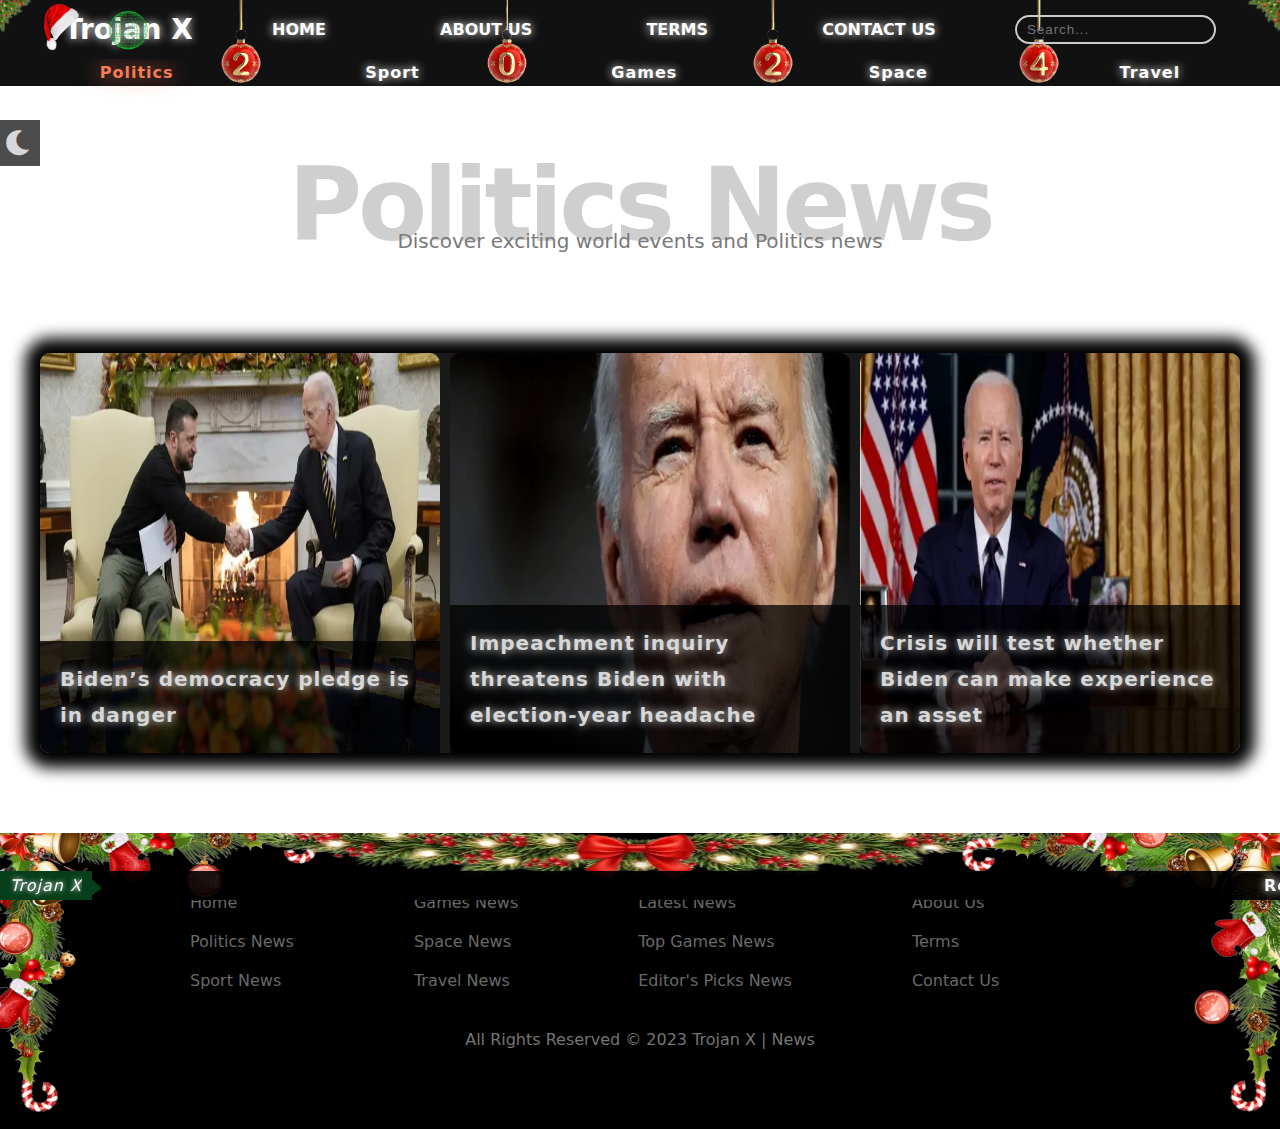
<file: Pages/politics.html>
<!DOCTYPE html>
<html lang="en">
<head>
    <meta charset="UTF-8">
    <meta name="viewport" content="width=device-width, initial-scale=1.0">
    <title>Politics News | Trojan X</title>
    <link rel="icon" href="../Media/Logo.png">
    <link rel="stylesheet" href="../CSS/all.min.css">
    <link rel="stylesheet" href="../CSS/main.css">
</head>
<body>

    <!-- Mode Settings -->
    
    <div class="mode-option">
        <i title="Night Mode" class="fas fa-moon fa-2x themeChangerNight" onclick="dark()"></i>
        <i title="Light Mode" class="fas fa-circle fa-2x themeChangerLight" onclick="light()"></i>
    </div>

    <!-- Mode Settings -->

    <!-- Start Main Navbar -->
    
    <header>
        <div class="christmas-container">
            <img class="christmas-image" src="../Media/Christmas_2.png" alt="">
            <img class="christmas-image" src="../Media/Christmas_0.png" alt="">
            <img class="christmas-image" src="../Media/Christmas_2.png" alt="">
            <img class="christmas-image" src="../Media/Christmas_4.png" alt="">
        </div>
        <nav>
            <h2><img id="christmas-logo" src="../Media/Christmas Hat.png" alt=""><a href="../index.html"><img id="logo" src="../Media/Logo.png">Trojan X</a></h2>
            <li><a href="../index.html">Home</a></li>
            <li><a href="about-us.html">About Us</a></li>
            <li><a href="terms.html">Terms</a></li>
            <li><a href="contact-us.html">Contact Us</a></li>
            <input type="search" placeholder="Search...">
        </nav>
    </header>

    <!-- End Main Navbar -->

    <!-- Start Sub Navbar -->

    <div class="sub-navbar">
        <input type="search" placeholder="Search...">
        <nav>
            <li class="link"><a class="onpage" href="politics.html">Politics</a></li>
            <li class="link"><a href="sport.html">Sport</a></li>
            <li class="link"><a href="games.html">Games</a></li>
            <li class="link"><a href="space.html">Space</a></li>
            <li class="link"><a href="travel.html">Travel</a></li>
            <span class="link toggle-menu" onclick="showSidebar()">☰</span>
        </nav>
    </div>

    <!-- End Sub Navbar -->

    <!-- Start Main Sidebar -->
    
    <nav class="side-nav">
        <div class="sidebar-overlay" onclick="closeSidebar()"></div>
        <div class="side-bar">
            <div class="christmas-container">
                <img class="christmas-image" src="../Media/Christmas_2.png" alt="">
                <img class="christmas-image" src="../Media/Christmas_0.png" alt="">
                <img class="christmas-image" src="../Media/Christmas_2.png" alt="">
                <img class="christmas-image" src="../Media/Christmas_4.png" alt="">
            </div>
            <span class="sidebar-close" onclick="closeSidebar()">X</span>
            <img id="christmas-logo" src="../Media/Christmas Hat.png" alt="">
            <img id="Body-Logo" src="../Media/Logo.png" alt="Trojan X">
            <h3>Trojan <span>X</span></h3>
            <ul>
                <li onclick="closeSidebar()"><a href="../index.html">Home</a></li>
                <li onclick="closeSidebar()"><a href="about-us.html">About Us</a></li>
                <li onclick="closeSidebar()"><a href="terms.html">Terms</a></li>
                <li onclick="closeSidebar()"><a href="contact-us.html">Contact Us</a></li>
            </ul>
            <img id="sidebar-christmas" src="../Media/Christmas Bottom.png" alt="">
        </div>
    </nav>

    <!-- End Main Sidebar -->

    <!-- Start Politics News Section -->

    <div class="container global-heading">
        <h2 class="special-heading">Politics News</h2>
        <p>Discover exciting world events and Politics news</p>
    </div>
    
    <section id="global" class="global politics">
        <div class="global-container politics-container">
            <div class="global-timeline politics-timeline">
                <div class="global-content politics-content">
                    <a href="#one" onclick="showBox(0)">
                    <div class="global-card politics-card">
                        <img src="../Media/Politics01.png" alt="">
                        <div class="politics-info global-info">
                            <p>Biden’s democracy pledge is in danger</p>
                        </div>
                    </div></a>
                    <a href="#two" onclick="showBox(1)">
                    <div class="global-card politics-card">
                        <img src="../Media/Politics02.png" alt="">
                        <div class="politics-info global-info">
                            <p>Impeachment inquiry threatens Biden with election-year headache</p>
                        </div>
                    </div></a>
                    <a href="#three" onclick="showBox(2)">
                    <div class="global-card politics-card">
                        <img src="../Media/Politics03.png" alt="">
                        <div class="politics-info global-info">
                            <p>Crisis will test whether Biden can make experience an asset</p>
                        </div>
                    </div></a>
                    <a href="#four" onclick="showBox(3)">
                    <div class="global-card politics-card">
                        <img src="../Media/Politics04.png" alt="">
                        <div class="politics-info global-info">
                            <p>Putin warns of problems with neighboring Finland</p>
                        </div>
                    </div></a>
                    <a href="#five" onclick="showBox(4)">
                    <div class="global-card politics-card">
                        <img src="../Media/Politics05.png" alt="">
                        <div class="politics-info global-info">
                            <p>The Most Powerful Anti-Trump in the GOP Has Evaporated</p>
                        </div>
                    </div></a>
                    <a href="#six" onclick="showBox(5)">
                    <div class="global-card politics-card">
                        <img src="../Media/Politics06.png" alt="">
                        <div class="politics-info global-info">
                            <p>White House race to reach a border deal, with Ukraine aid</p>
                        </div>
                    </div></a>
                </div>
            </div>
        </div>
    </section>

    <!-- End Politics News Section -->

    <!-- Start News Details Section -->
    
    <section class="details-section">
        <div class="container">
            <div class="news-details">
                <div id="one" class="box-section">
                    <div class="side-one">
                        <img src="../Media/Politics01.png">
                        <span class="close-btn" onclick="closeBox()">X</span>
                    </div>
                    <div class="side-two">
                        <h3>Biden’s democracy pledge is in danger</h3>
                        <p>
                            The organizing principle of Joe Biden’s presidency has been standing up for the idea of democracy.
                        </p>
                        <p>
                            His political campaigns are built on defending democracy at home, versus would-be election sidestepper Donald Trump.
                        </p>
                        <p>
                            Much of his presidency is built on defending democracy abroad, versus Ukraine invader Vladimir Putin, among others.
                        </p>
                        <p>
                            US democracy is messy
                        </p>
                        <p>
                            There are cascading frustrations this week – on both the domestic and foreign fronts – to test Biden’s promise that democracies will win over autocracies.
                        </p>
                        <p>
                            Ukrainian President Volodymyr Zelensky failed to change minds about further US aid despite paying personal visits to US lawmakers on Capitol Hill on Tuesday.
                        </p>
                        <p>
                            Biden himself recently said at a Hanukkah event at the White House that Israel’s government, which he described as the “most conservative government in Israel’s history,” needs to change its severe campaign against Gaza.
                        </p>
                        <p>
                            “The whole world’s public opinion can shift overnight, we can’t let that happen,” he said.
                        </p>
                        <p>
                            Biden has previously framed the need to fund Ukraine’s fight against Russia and Israel’s fight against terrorism as part of a larger struggle in defense of democracies.
                        </p>
                        <p>
                            “Hamas and (Russian President Vladimir) Putin represent different threats, but they share this in common: They both want to completely annihilate a neighboring democracy – completely annihilate it,” Biden said in October, during a prime-time pitch for aid for the two countries.
                        </p>
                        <p>
                            Demands in exchange for Ukraine funding
                        </p>
                        <p>
                            House Speaker Mike Johnson said in a statement after meeting with Zelensky that he supports Ukraine fighting back against Putin and promised that Americans “stand for freedom and they’re on the right side of this fight.”
                        </p>
                        <p>
                            But Johnson wants some things in exchange for another $61 billion to keep the fight for freedom supplied, which is making the prospect of a deal unlikely before US lawmakers break for the holidays. Funding for Israel and border security is also caught up in the standoff.
                        </p>
                        <p>
                            Appearing with Zelensky at the White House, Biden said failure to immediately pass the funding would be “the greatest Christmas gift” for Putin.
                        </p>
                        <p>
                            House Republicans are demanding changes in border policy to reduce asylum-seekers and cut down on people crossing the border. But that’s not all.
                        </p>
                        <p>
                            “What the Biden administration seems to be asking for is billions of additional dollars with no appropriate oversight, no clear strategy to win, and none of the answers that I think the American people are owed,” Johnson said.
                        </p>
                        <span class="sub-description">By cris syri, Trojan X</span>
                        <span class="sub-description">Published on December 13, 2023</span>
                    </div>
                </div>

                <div id="two" class="box-section">
                    <div class="side-one">
                        <img src="../Media/Politics02.png">
                        <span class="close-btn" onclick="closeBox()">X</span>
                    </div>
                    <div class="side-two">
                        <h3>Impeachment inquiry threatens Biden with election-year headache</h3>
                        <p>
                            By voting to formally authorise the congressional investigation into Joe Biden, Republicans in the House of Representatives have started the ball rolling towards his impeachment.
                        </p>
                        <p>
                            It may be difficult to stop.
                        </p>
                        <p>
                            Three of the four previous times the House took this step, the chamber ultimately opted to impeach. The one time it did not was because Richard Nixon resigned before a vote could be held.
                        </p>
                        <p>
                            Republicans allege the president benefited from his family's foreign business dealings, although they have not yet produced any solid evidence that he did.
                        </p>
                        <p>
                            In the short-term, the House's action gives the investigating committees more power to subpoena documents and testimony and for judges to enforce those requests. The Biden White House, which has cited the lack of a formal vote as grounds for refusing to provide some information, may now be compelled to comply.
                        </p>
                        <p>
                            Ultimately, this vote could clear the path for House Republicans, despite their narrow majority, to stick together and back impeachment sometime in early 2024.
                        </p>
                        <p>
                            They now are on the record agreeing to move the process forward.
                            If centrist Republicans in congressional districts won by Mr
                            Biden in 2020 are going to take the political hit for starting
                            the investigation, they may conclude it is best to see it
                            through to the end.
                        </p>
                        <p>
                            The end in the House, at least. The matter would then move to
                            the Democratic-controlled Senate, where it takes a two-thirds
                            majority to convict and remove a president.
                        </p>
                        <p>
                            That is a high bar that has never been reached for a president
                            in US history. And at least some Republicans have expressed
                            concern that Wednesday's vote could be another indication that
                            the impeachment process is being diminished.
                        </p>
                        <p>
                            Asa Hutchinson, a former congressman and current Republican
                            presidential candidate, was one of the House managers who
                            presented the case against Mr Clinton during his 1999 Senate
                            impeachment trial.
                        </p>
                        <p>
                            "Impeachment should be reserved for the most serious of
                            offences," he told the BBC. "That's how our founding fathers
                            designed it. We don't want to get into the tit-for-tat between
                            the parties on impeaching the president from the opposing side.
                            It's problematic."
                        </p>
                        <span class="sub-description">By Jak Mark, Trojan X</span>
                        <span class="sub-description">13th December 2023</span>
                    </div>
                </div>
                
                <div id="three" class="box-section">
                    <div class="side-one">
                        <img src="../Media/Politics03.png">
                        <span class="close-btn" onclick="closeBox()">X</span>
                    </div>
                    <div class="side-two">
                        <h3>Mideast crisis will test whether Biden can make experience an asset</h3>
                        <p>
                            The escalating confrontation between Israel and Hamas is
                            offering President Joe Biden a crucial opportunity to begin
                            flipping the script on one of his most glaring vulnerabilities
                            in the 2024 presidential race.
                        </p>
                        <p>
                            For months, polls have consistently shown that most Americans
                            believe Biden’s advanced age has diminished his capacity to
                            handle the responsibilities of the presidency. But many
                            Democrats believe that Biden’s widely praised response to the
                            Mideast crisis could provide him a pivot point to argue that his
                            age is an asset because it has equipped him with the experience
                            to navigate such a complex challenge.
                        </p>
                        <p>
                            “As you project forward, we are going to be able to argue that
                            Joe Biden’s age has been central to his success because in a
                            time of Covid, insurrection, Russian invasion of Ukraine, now
                            challenges in the Middle East, we have the most experienced man
                            ever as president,” said Democratic strategist Simon Rosenberg.
                            “Perhaps having the most experienced person ever to go into the
                            Oval Office was a blessing for the country. I think we are going
                            to be able to make that argument forcefully.”
                        </p>
                        <p>
                            Biden unquestionably faces a steep climb to ameliorate the
                            concern that he’s too old for the job. Political strategists in
                            both parties agree that those public perceptions are largely
                            rooted in reactions to his physical appearance – particularly
                            the stiffness of his walk and softness of his voice – and thus
                            may be difficult to reverse with arguments about his
                            performance. In a CNN poll released last month, about
                            three-fourths of adults said Biden did not have “the stamina and
                            sharpness to serve effectively as president” and nearly as many
                            said he does not inspire confidence. Even about half of
                            Democrats said Biden lacked enough stamina and sharpness and did
                            not inspire confidence, with a preponderant majority of
                            Democrats younger than 45 expressing those critical views.
                        </p>
                        <p>
                            But the crisis in Israel shows the path Biden will probably need
                            to follow if there’s any chance for him to transmute doubts
                            about his age into confidence in his experience. Though critics
                            on the left and right in American politics have raised
                            objections, Biden’s response to the Hamas attack has drawn
                            praise as both resolute and measured from a broad range of
                            leaders across the ideological spectrum in both the US and
                            Israel.
                        </p>
                        <span class="sub-description">By TEHRAN, Trojan X</span>
                        <span class="sub-description">Published 1:05 PM EST, sat December 16, 2023</span>
                    </div>
                </div>
                
                <div id="four" class="box-section">
                    <div class="side-one">
                        <img src="../Media/Politics04.png">
                        <span class="close-btn" onclick="closeBox()">X</span>
                    </div>
                    <div class="side-two">
                        <h3>Putin warns of problems with neighboring Finland after West ‘dragged it into NATO’</h3>
                        <p>
                            Russian President Vladimir Putin has warned there will be
                            “problems” with neighboring Finland after it joined the North
                            Atlantic Treaty Organization (NATO) earlier this year.
                        </p>
                        <p>
                            Finland’s ascension to NATO marked a major shift in the security
                            landscape in northern Europe, and added some 1,300 kilometers
                            (830 miles) to the alliance’s frontier with Russia
                        </p>
                        <p>
                            It was also a blow for President Putin, who has long warned
                            against NATO expansion.
                        </p>
                        <p>
                            “They (the West) took Finland and dragged it into NATO! Why, did
                            we have any disputes with Finland? All disputes, including those
                            of a territorial nature in the middle of the 20th Century, have
                            all been resolved long ago,” Putin said in an interview
                            published on Sunday.
                        </p>
                        <p>
                            “There were no problems, but now there will be, because we will
                            now create the Leningrad military district there and definitely
                            concentrate military units there,” Putin added in the interview
                            by Russian state broadcaster Russia 1.
                        </p>
                        <p>
                            Putin also dismissed as “complete nonsense” remarks from US
                            President Joe Biden, who earlier this month warned that Putin
                            would “keep going” if he takes Ukraine, suggesting that Russia
                            could eventually attack a NATO ally and draw US troops into
                            conflict.
                        </p>
                        <p>
                            The Russian leader said Russia “has no reason, no interest, no
                            geopolitical interest, neither economic, nor political, nor
                            military, to fight with NATO countries,” adding Moscow does not
                            have any territorial claims in NATO countries.
                        </p>
                        <p>
                            “There is no desire to spoil relations with them (NATO
                            countries), we are interested in developing relations,” Putin
                            added.
                        </p>
                        <span class="sub-description">By James Jon, Trojan X</span>
                        <span class="sub-description">Published on December 10, 2023</span>
                    </div>
                </div>
                
                <div id="five" class="box-section">
                    <div class="side-one">
                        <img src="../Media/Politics05.png">
                        <span class="close-btn" onclick="closeBox()">X</span>
                    </div>
                    <div class="side-two">
                        <h3>Opinion | The Most Powerful Anti-Trump Argument in the GOP Has Evaporated</h3>
                        <p>
                            Joe Biden has done Donald Trump the enormous favor of collapsing
                            before our eyes.
                        </p>
                        <p>
                            As the 2024 GOP presidential race heads into the first contests,
                            Biden’s abysmal run of polling has boosted Trump and undercut
                            his Republican opponents by hanging a neon sign on our politics
                            reading, “TRUMP CAN WIN
                        </p>
                        <p>
                            It may be that Trump, such is his hold on GOP voters, didn’t
                            need any help establishing a dominant position in the fight for
                            the Republican nomination, but two exogenous events have boosted
                            him.
                        </p>
        
                        <p>
                            First, the indictments from the Justice Department and
                            Democratic prosecutors created a predictable rally-around-Trump
                            effect that put him on a fundamentally higher trajectory in the
                            race, and second, Biden’s execrable polling has completely
                            eliminated any possibility of making an electability argument
                            against Trump.
                        </p>
                        <p>
                            There’s picking your opponent through underhanded ads —
                            something Democrats did to help get vulnerable MAGA opponents in
                            2022 — and then there’s picking your opponent through your own
                            incredible weakness that makes him look even more alluring to
                            his partisans.
                        </p>
                        <p>
                            The most salient doubt about Trump among on-the-fence
                            Republicans has never been his policy priorities, governing
                            effectiveness or conduct after the 2020 election, but his
                            ability to win.
                        </p>
                        <p>
                            Trump’s standing in the party was shaken after the 2022
                            elections when Republicans underperformed, and he had his
                            fingerprints on the disappointment. The Ron DeSantis landslide
                            in Florida created a contrast that seemingly opened a vista for
                            an intuitive, winning argument — stick with Trump and lose, or
                            go with the young, fresh governor and win.
                        </p>
                        <p>
                            The electability argument also had the advantage of
                            side-stepping any of the issues about Trump that most
                            Republicans don’t want to hear. Saying he can’t win isn’t a
                            critique of him personally or anything he wants to do. It’s a
                            practical claim, not a moral one. And it can be offered more in
                            a tone of sorrow than anger.
                        </p>
                        <p>
                            The problem is that the polling hasn’t cooperated, thanks to
                            Biden’s downward spiral.
                        </p>
                        <p>
                            In 2016, Trump was often reduced to citing Drudge polls and
                            other dubious sources to try to demonstrate what he’s always
                            maintained is his overwhelming public support. This time around,
                            he can cite the most reputable polls in the business.
                        </p>
                        <p>
                            The Biden collapse is nearly comprehensive. He is losing in
                            ballot tests to Trump, his approval rating is scraping bottom,
                            he’s trailing on almost every top issue, and super-majorities
                            think he’s too old to serve again.
                        </p>
                        <p>
                            He is the weakest incumbent since Jimmy Carter or George H.W.
                            Bush.
                        </p>
                        <p>
                            The latest Wall Street Journal poll has Trump leading Biden by 4
                            points in a hypothetical two-way race, and 6 in a
                            multi-candidate field. Only 37 percent approve of Biden’s job
                            performance, while 61 percent disapprove. Fewer than 30 percent
                            of voters approve of “Bidenomics.”
                        </p>
                        <p>
                            Trump leads by double digits on the economy, inflation, crime,
                            the Ukraine and Gaza wars, and the border. He leads by 34 points
                            on having the physical stamina to do the job, and 16 points on
                            being mentally up for the job. And people think Trump policies
                            helped them by 49-37 percent, and Biden hurt them by 25-53.
                        </p>
                        <p>
                            Is this just early, showy, unsustainable Trump support? Maybe.
                            But Trump never led in 2020 polling
                        </p>
                        <p>
                            As if to provide a punctuation mark on the Wall Street Journal
                            poll, CNN came out with a survey that showed Trump leading by 5
                            points in Georgia and a jaw-dropping 10 points in Michigan.
                        </p>
                        <p>
                            Republican voters already had an exaggerated sense of Trump’s
                            electoral prowess, but many of them are probably ready to
                            conclude they could run Perry Johnson or Ryan Binkley next year
                            and win. Why worry — about what might happen to Trump next year
                            at trial, or his underwhelming electoral history, or the effects
                            he has in the suburbs — when 2024 is a lock?
                        </p>
                        <p>
                            Republican voters have long considered Trump the strongest
                            general election candidate. Still, he’s been gaining on this
                            metric. A recent Monmouth poll found that 54 percent of
                            Republicans think Trump would be the strongest candidate, up
                            from 48 percent in September and 45 percent in July. Even 41
                            percent of Republicans supporting other candidates think Trump
                            would be strongest.
                        </p>
                        <span class="sub-description">By John tirey, Trojan X</span>
                        <span class="sub-description">Published on December 17, 2023</span>
                    </div>
                </div>

                <div id="six" class="box-section">
                    <div class="side-one">
                        <img src="../Media/Politics06.png">
                        <span class="close-btn" onclick="closeBox()">X</span>
                    </div>
                    <div class="side-two">
                        <h3>White House and Senate negotiators race to reach a border deal, with Ukraine aid on the line</h3>
                        <p>
                            Democrats and Republicans will not be able to strike a deal on
                            US southern border policy changes this year, GOP Sen. Lindsey
                            Graham said Sunday, following weeks of negotiations over tying
                            tighter immigration restrictions to supplemental funding for
                            Ukraine and Israel.
                        </p>
                        <p>
                            Republicans, Graham said during an appearance on NBC’s “Meet the
                            Press,” “feel that we’re being jammed. We’re not anywhere close
                            to a deal. It’ll go into next year.”
                        </p>
                        <p>
                            Democrats and Republicans are urgently trying to reach an
                            agreement on border policy changes before senators leave town
                            for the holidays, but several congressional aides are skeptical
                            a deal can be reached as sizable differences remain.
                        </p>
                        <p>
                            President Joe Biden has repeatedly called on Congress to pass
                            his national security supplemental funding request, which
                            includes billions for Ukraine, Israel and border security, among
                            other priorities. He’s warned that the funds are imperative for
                            Ukraine, which the US has pledged to support in defending
                            against Russia, and more broadly, for US national security.
                        </p>
                        <p>
                            For weeks, negotiators on both sides of the aisles have wrestled
                            over tying tighter immigration restrictions to supplemental
                            funding for Ukraine and Israel. Republicans insist there needs
                            to be a change on the US southern border, where migrant surges
                            have strained federal resources, to move forward with funding
                            for Ukraine.
                        </p>
                        <p>
                            “This is a catastrophe, and it’s a result of the Biden open
                            border policies,” Sen. John Cornyn of Texas said on “Fox News
                            Sunday.” “We’re going to use this opportunity to change that.”
                        </p>
                        <p>
                            In a sign of the challenges negotiators face in trying to get an
                            immigration deal that can pass the Senate this week, 15 GOP
                            senators, including Graham, are demanding a special conference
                            meeting in January to discuss the negotiations. In a letter sent
                            Sunday to Sen. John Barrasso of Wyoming, chair of the Senate
                            Republican Conference, the senators criticized the “rushed and
                            secret” talks.
                        </p>
                        <p>
                            Sen. James Lankford of Oklahoma, the top Republican at the
                            negotiation table for border talks, said he thinks meeting to
                            discuss the legislation when the House returns the week of
                            January 8 is a “realistic timeline.”
                        </p>
                        <p>
                            Senate Majority Leader Chuck Schumer has insisted the chamber
                            will hold a vote on the legislation this week – but Lankford
                            noted senators still do not have legislative text.
                        </p>
                        <p>
                            “That’s up to Leader Schumer, but we don’t have text. So,
                            there’s no text to be able to have a vote on,” he said, adding
                            that senators will meet again Monday.
                        </p>
                        <span class="sub-description">By Kennedi Landry, Trojan X</span>
                        <span class="sub-description">Published on December 17, 2023</span>
                    </div>
                </div>
            </div>
        </div>
    </section>

    <!-- End News Details Section -->

    <!-- Start Trojan X News Ticker -->

    <section id="news-ticker" class="news-ticker">
        <div class="ticker-title">
            Trojan X
        </div>
        <ul class="ticker-content">
            <li>
                Republicans allege the president benefited from his family's foreign business dealings, although they have not yet produced any solid evidence that he did
            </li>
            <li>
                Democrats and Republicans will not be able to strike a deal on US southern border policy changes this year, GOP Sen
            </li>
            <li>
                For weeks, negotiators on both sides of the aisles have wrestled over tying tighter immigration restrictions to supplemental funding for Ukraine and Israel
            </li>
            <li>
                Republicans, Graham said during an appearance on NBC’s “Meet the Press,” “feel that we’re being jammed. We’re not anywhere close to a deal. It’ll go into next year.”
            </li>
            <li>
                Trump leads by double digits on the economy, inflation, crime, the Ukraine and Gaza wars, and the border
            </li>
            <li>
                Joe Biden has done Donald Trump the enormous favor of collapsing before our eyes
            </li>
        </ul>
    </section>

    <!-- End Trojan X News Ticker -->

    <!-- Scroll To Top Button -->
    <span onclick="scrollToTop()" class="up">▲</span>
    <!-- Scroll To Top Button -->

    <!-- Start Footer -->

    <footer>
        <img class="footer-christmas" src="../Media/Christmas Footer Left.png">
        <img class="footer-christmas" src="../Media/Christmas Footer Center.png">
        <div class="christmas-respo">
            <img class="footer-christmas-res" src="../Media/Christmas Circle.png">
        </div>
        <div class="container">
            <div class="links">
                <ul>
                    <li><a href="../index.html">Home</a></li>
                    <li><a href="politics.html">Politics News</a></li>
                    <li><a href="sport.html">Sport News</a></li>
                </ul>
                <hr>
                <ul>
                    <li><a href="games.html">Games News</a></li>
                    <li><a href="space.html">Space News</a></li>
                    <li><a href="travel.html">Travel News</a></li>
                </ul>
                <hr>
                <ul> 
                    <li><a href="../index.html#latest-news">Latest News</a></li>
                    <li><a href="../index.html#games-news">Top Games News</a></li>
                    <li><a href="../index.html#editor-picks">Editor's Picks News</a></li>
                </ul>
                <hr>
                <ul>
                    <li><a href="about-us.html">About Us</a></li>
                    <li><a href="terms.html">Terms</a></li>
                    <li><a href="contact-us.html">Contact Us</a></li>
                </ul>
            </div>
            <p>All Rights Reserved &copy; 2023 <span><a href="../index.html">Trojan X | News</a></span></p>
        </div>
        <img class="footer-christmas" src="../Media/Christmas Footer Right.png">
    </footer>

    <!-- End Footer -->

    <script>
        // Show ScrollToTop Button
        let scrollBtn = document.querySelector(".up");
        window.onscroll = function() {
            this.scrollY >= 850 ? scrollBtn.classList.add("reveal") : scrollBtn.classList.remove("reveal");
        }

        document.addEventListener('DOMContentLoaded', function () {

            const urlContent = new URLSearchParams(window.location.search);

            const newsIndex = urlContent.get('newsIndex');

            if (newsIndex !== null) {
                showBox(parseInt(newsIndex, 10));
            }
        });

        // Dark Mode Codes

        let darkMode = localStorage.getItem('darkMode');

        function dark() {
            let head = document.getElementsByTagName('HEAD')[0]; 
            let link = document.createElement('link'), link_pages = document.createElement('link');
            link.rel = link_pages.rel = 'stylesheet';
            link.type = link_pages.type = 'text/css';
            link.href = '../CSS/dark-mode.css';
            link_pages.href = '../CSS/pages-dark-mode.css';
            link.setAttribute("id", "night");
            link_pages.setAttribute("id", "night-pages");
            head.appendChild(link);
            head.appendChild(link_pages);
            document.querySelector(".themeChangerNight").style.display = "none";
            document.querySelector(".themeChangerLight").style.display = "initial";
            localStorage.setItem('darkMode', 'enabled');
        }

        function light() {
            document.querySelector("#night").remove();
            document.querySelector("#night-pages").remove();
            document.querySelector(".themeChangerNight").style.display = "initial";
            document.querySelector(".themeChangerLight").style.display = "none";
            localStorage.setItem('darkMode', null);
        }

        if (darkMode === 'enabled') {
            dark();
        }

        // Dark Mode Codes
    </script>
    <script src="../JS/main.js"></script>
</body>
</html>
</file>
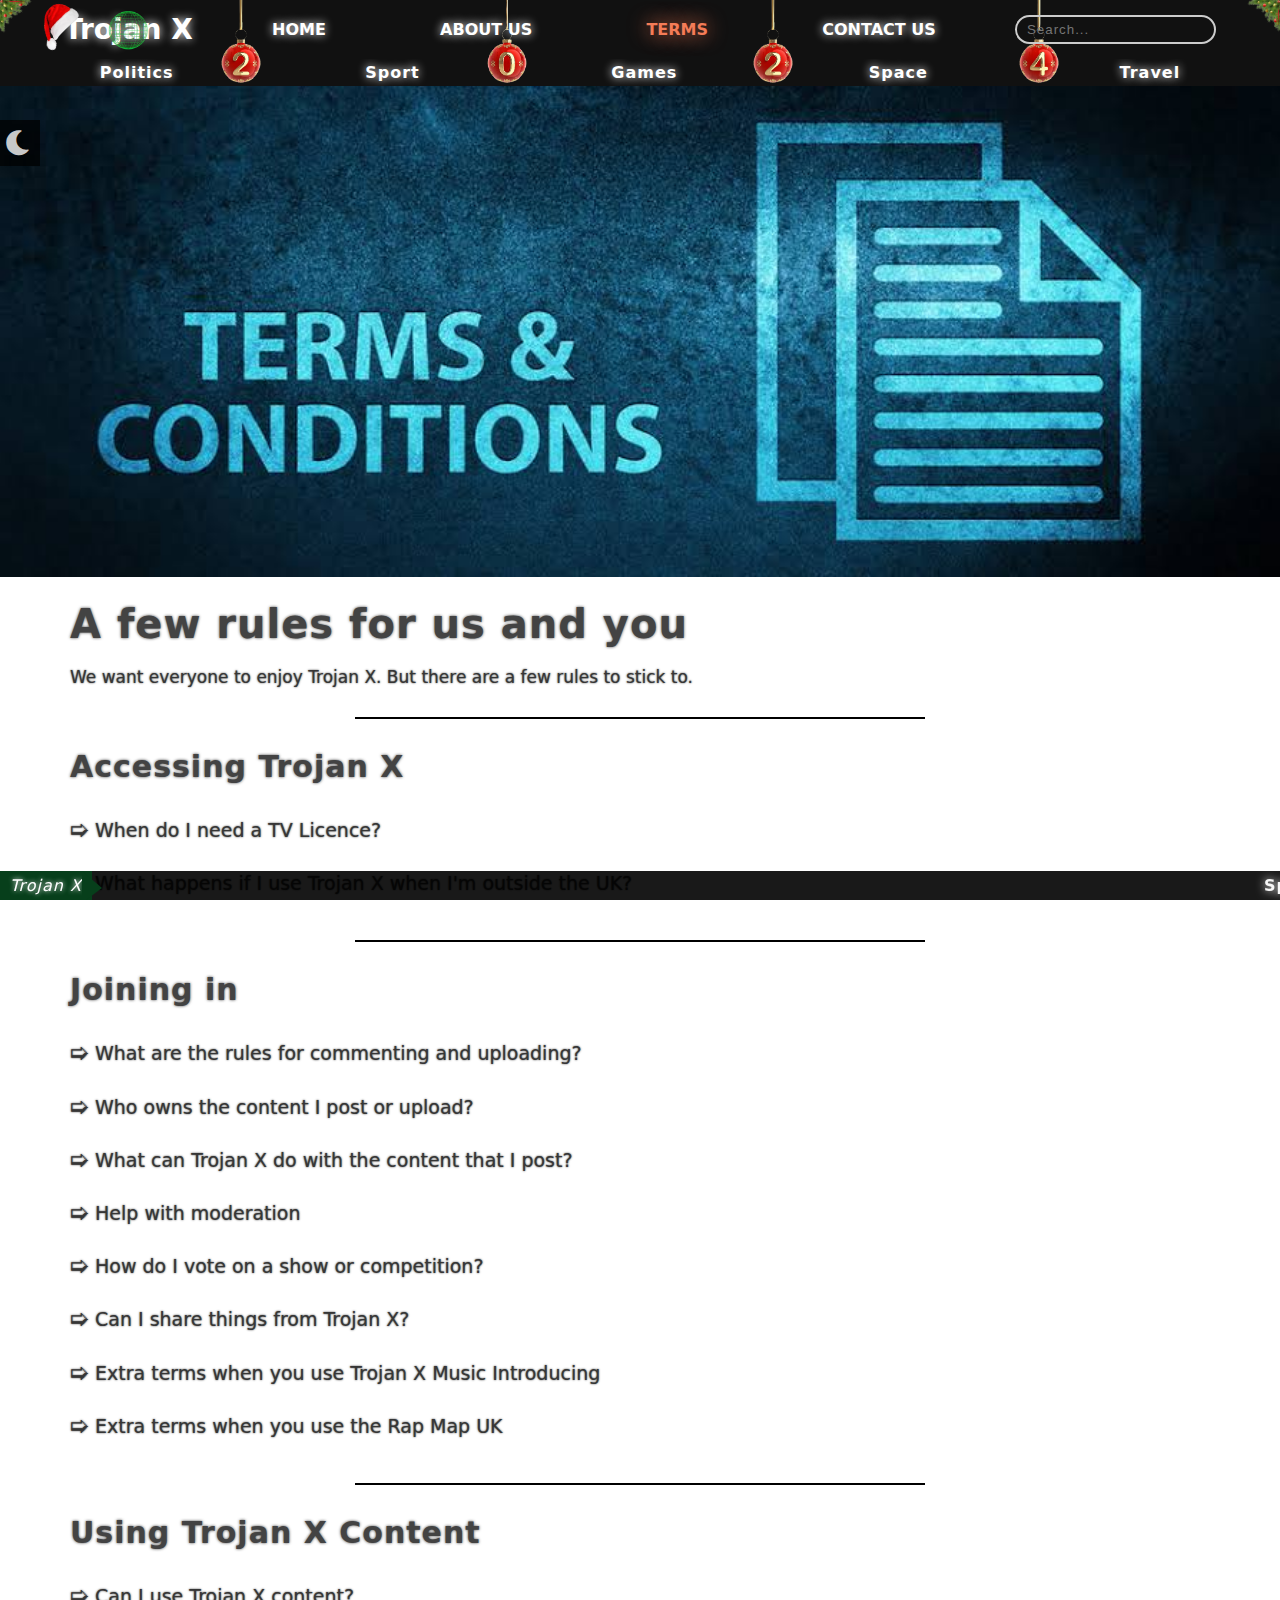
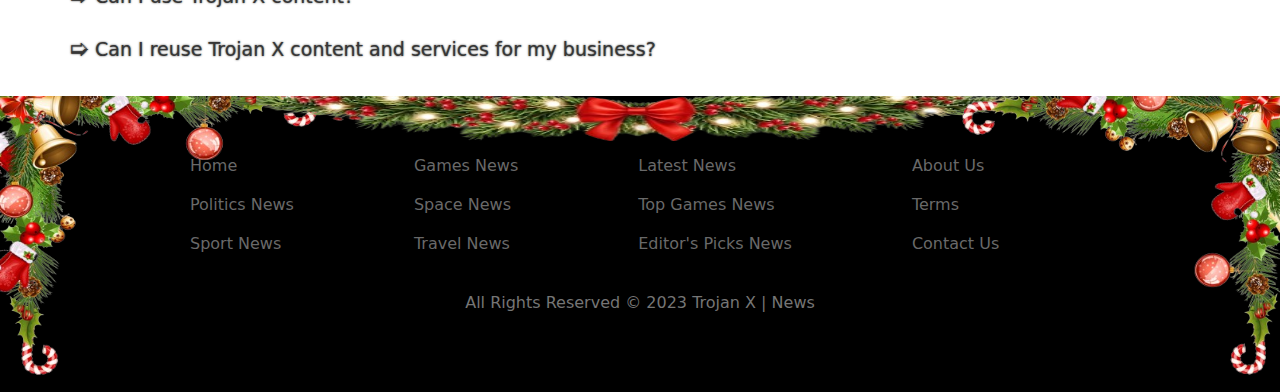
<file: Pages/terms.html>
<!DOCTYPE html>
<html lang="en">
<head>
    <meta charset="UTF-8">
    <meta name="viewport" content="width=device-width, initial-scale=1.0">
    <title>Terms of Use | Trojan X</title>
    <link rel="icon" href="../Media/Logo.png">
    <link rel="stylesheet" href="../CSS/all.min.css">
    <link rel="stylesheet" href="../CSS/main.css">
    <link rel="stylesheet" href="../CSS/terms.css">
</head>
<body>

    <!-- Mode Settings -->
    
    <div class="mode-option">
        <i title="Night Mode" class="fas fa-moon fa-2x themeChangerNight" onclick="dark()"></i>
        <i title="Light Mode" class="fas fa-circle fa-2x themeChangerLight" onclick="light()"></i>
    </div>

    <!-- Mode Settings -->

    <!-- Start Main Navbar -->
    
    <header>
        <div class="christmas-container">
            <img class="christmas-image" src="../Media/Christmas_2.png" alt="">
            <img class="christmas-image" src="../Media/Christmas_0.png" alt="">
            <img class="christmas-image" src="../Media/Christmas_2.png" alt="">
            <img class="christmas-image" src="../Media/Christmas_4.png" alt="">
        </div>
        <nav>
            <h2><img id="christmas-logo" src="../Media/Christmas Hat.png" alt=""><a href="../index.html"><img id="logo" src="../Media/Logo.png">Trojan X</a></h2>
            <li><a href="../index.html">Home</a></li>
            <li><a href="about-us.html">About Us</a></li>
            <li><a class="onpage" href="terms.html">Terms</a></li>
            <li><a href="contact-us.html">Contact Us</a></li>
            <input type="search" placeholder="Search...">
        </nav>
    </header>

    <!-- End Main Navbar -->

    <!-- Start Sub Navbar -->
    
    <div class="sub-navbar">
        <input type="search" placeholder="Search...">
        <nav>
            <li class="link"><a href="politics.html">Politics</a></li>
            <li class="link"><a href="sport.html">Sport</a></li>
            <li class="link"><a href="games.html">Games</a></li>
            <li class="link"><a href="space.html">Space</a></li>
            <li class="link"><a href="travel.html">Travel</a></li>
            <span class="link toggle-menu" onclick="showSidebar()">☰</span>
        </nav>
    </div>

    <!-- End Sub Navbar -->

    <!-- Start Main Sidebar -->
    
    <nav class="side-nav">
        <div class="sidebar-overlay" onclick="closeSidebar()"></div>
        <div class="side-bar">
            <div class="christmas-container">
                <img class="christmas-image" src="../Media/Christmas_2.png" alt="">
                <img class="christmas-image" src="../Media/Christmas_0.png" alt="">
                <img class="christmas-image" src="../Media/Christmas_2.png" alt="">
                <img class="christmas-image" src="../Media/Christmas_4.png" alt="">
            </div>
            <span class="sidebar-close" onclick="closeSidebar()">X</span>
            <img id="christmas-logo" src="../Media/Christmas Hat.png" alt="">
            <img id="Body-Logo" src="../Media/Logo.png" alt="Trojan X">
            <h3>Trojan <span>X</span></h3>
            <ul>
                <li onclick="closeSidebar()"><a href="../index.html">Home</a></li>
                <li onclick="closeSidebar()"><a href="about-us.html">About Us</a></li>
                <li onclick="closeSidebar()"><a class="onpage" href="terms.html">Terms</a></li>
                <li onclick="closeSidebar()"><a href="contact-us.html">Contact Us</a></li>
            </ul>
            <img id="sidebar-christmas" src="../Media/Christmas Bottom.png" alt="">
        </div>
    </nav>

    <!-- End Main Sidebar -->

    <!-- Start Terms Section -->
    
    <section class="terms">
        <div class="terms-img">
            <img src="../Media/Terms.jpeg" alt="Terms & Conditions">
        </div>
        <div class="container">
            <div class="terms-container">
                <div class="term-content">
                    <h2 class="main-title">A few rules for us and you</h2>
                    <p>We want everyone to enjoy Trojan X. But there are a few rules to stick to.</p>
                </div>
                <hr>
                <div class="term-content">
                    <h2>Accessing Trojan X</h2>
                    <li>🢡 When do I need a TV Licence?</li>
                    <li>🢡 What happens if I use Trojan X when I'm outside the UK?</li>
                </div>
                <hr>
                <div class="term-content">
                    <h2>Joining in</h2>
                    <li>🢡 What are the rules for commenting and uploading?</li>
                    <li>🢡 Who owns the content I post or upload?</li>
                    <li>🢡 What can Trojan X do with the content that I post?</li>
                    <li>🢡 Help with moderation</li>
                    <li>🢡 How do I vote on a show or competition?</li>
                    <li>🢡 Can I share things from Trojan X?</li>
                    <li>🢡 Extra terms when you use Trojan X Music Introducing</li>
                    <li>🢡 Extra terms when you use the Rap Map UK</li>
                </div>
                <hr>
                <div class="term-content">
                    <h2>Using Trojan X Content</h2>
                    <li>🢡 Can I use Trojan X content?</li>
                    <li>🢡 Can I reuse Trojan X content and services for my business?</li>
                </div>
            </div>
        </div>
    </section>
    
    <!-- End Terms Section -->

    <!-- Start Trojan X News Ticker -->

    <section id="news-ticker" class="news-ticker">
        <div class="ticker-title">
            Trojan X
        </div>
        <ul class="ticker-content">
            <li>
                SpaceX yet to select launch pad for next Axiom Space private astronaut mission
            </li>
            <li>
                Rebecca Welch to be first female Premier League referee and Sam Allison to be first Black top-flight referee in 15 years
            </li>
            <li>
                The epic RPG based on Dungeons and Dragons and the survival horror were the big winners at last week's Game Awards in Los Angeles
            </li>
            <li>
                Germany's SPD wants tight Twitter supervision after Musk takeover
            </li>
            <li>
                Italy calls for redistribution of migrants as 1,000 people wait on board
            </li>
            <li>
                Vaccines for seasonal flu, COVID-19 start in Albania
            </li>
        </ul>
    </section>

    <!-- End Trojan X News Ticker -->

    <!-- Scroll To Top Button -->
    <span onclick="scrollToTop()" class="up">▲</span>
    <!-- Scroll To Top Button -->

    <!-- Start Footer -->

    <footer>
        <img class="footer-christmas" src="../Media/Christmas Footer Left.png">
        <img class="footer-christmas" src="../Media/Christmas Footer Center.png">
        <div class="christmas-respo">
            <img class="footer-christmas-res" src="../Media/Christmas Circle.png">
        </div>
        <div class="container">
            <div class="links">
                <ul>
                    <li><a href="../index.html">Home</a></li>
                    <li><a href="politics.html">Politics News</a></li>
                    <li><a href="sport.html">Sport News</a></li>
                </ul>
                <hr>
                <ul>
                    <li><a href="games.html">Games News</a></li>
                    <li><a href="space.html">Space News</a></li>
                    <li><a href="travel.html">Travel News</a></li>
                </ul>
                <hr>
                <ul> 
                    <li><a href="../index.html#latest-news">Latest News</a></li>
                    <li><a href="../index.html#games-news">Top Games News</a></li>
                    <li><a href="../index.html#editor-picks">Editor's Picks News</a></li>
                </ul>
                <hr>
                <ul>
                    <li><a href="about-us.html">About Us</a></li>
                    <li><a href="terms.html">Terms</a></li>
                    <li><a href="contact-us.html">Contact Us</a></li>
                </ul>
            </div>
            <p>All Rights Reserved &copy; 2023 <span><a href="../index.html">Trojan X | News</a></span></p>
        </div>
        <img class="footer-christmas" src="../Media/Christmas Footer Right.png">
    </footer>

    <!-- End Footer -->

    <script>
        let scrollBtn = document.querySelector(".up");
        window.onscroll = function() {
            this.scrollY >= 850 ? scrollBtn.classList.add("reveal") : scrollBtn.classList.remove("reveal");
        }

        // Dark Mode Codes

        let darkMode = localStorage.getItem('darkMode');

        function dark() {
            let head = document.getElementsByTagName('HEAD')[0]; 
            let link = document.createElement('link'), link_pages = document.createElement('link');
            link.rel = link_pages.rel = 'stylesheet';
            link.type = link_pages.type = 'text/css';
            link.href = '../CSS/dark-mode.css';
            link_pages.href = '../CSS/pages-dark-mode.css';
            link.setAttribute("id", "night");
            link_pages.setAttribute("id", "night-pages");
            head.appendChild(link);
            head.appendChild(link_pages);
            document.querySelector(".themeChangerNight").style.display = "none";
            document.querySelector(".themeChangerLight").style.display = "initial";
            localStorage.setItem('darkMode', 'enabled');
        }

        function light() {
            document.querySelector("#night").remove();
            document.querySelector("#night-pages").remove();
            document.querySelector(".themeChangerNight").style.display = "initial";
            document.querySelector(".themeChangerLight").style.display = "none";
            localStorage.setItem('darkMode', null);
        }

        if (darkMode === 'enabled') {
            dark();
        }

        // Dark Mode Codes
    </script>
    <script src="../JS/main.js"></script>
</body>
</html>
</file>
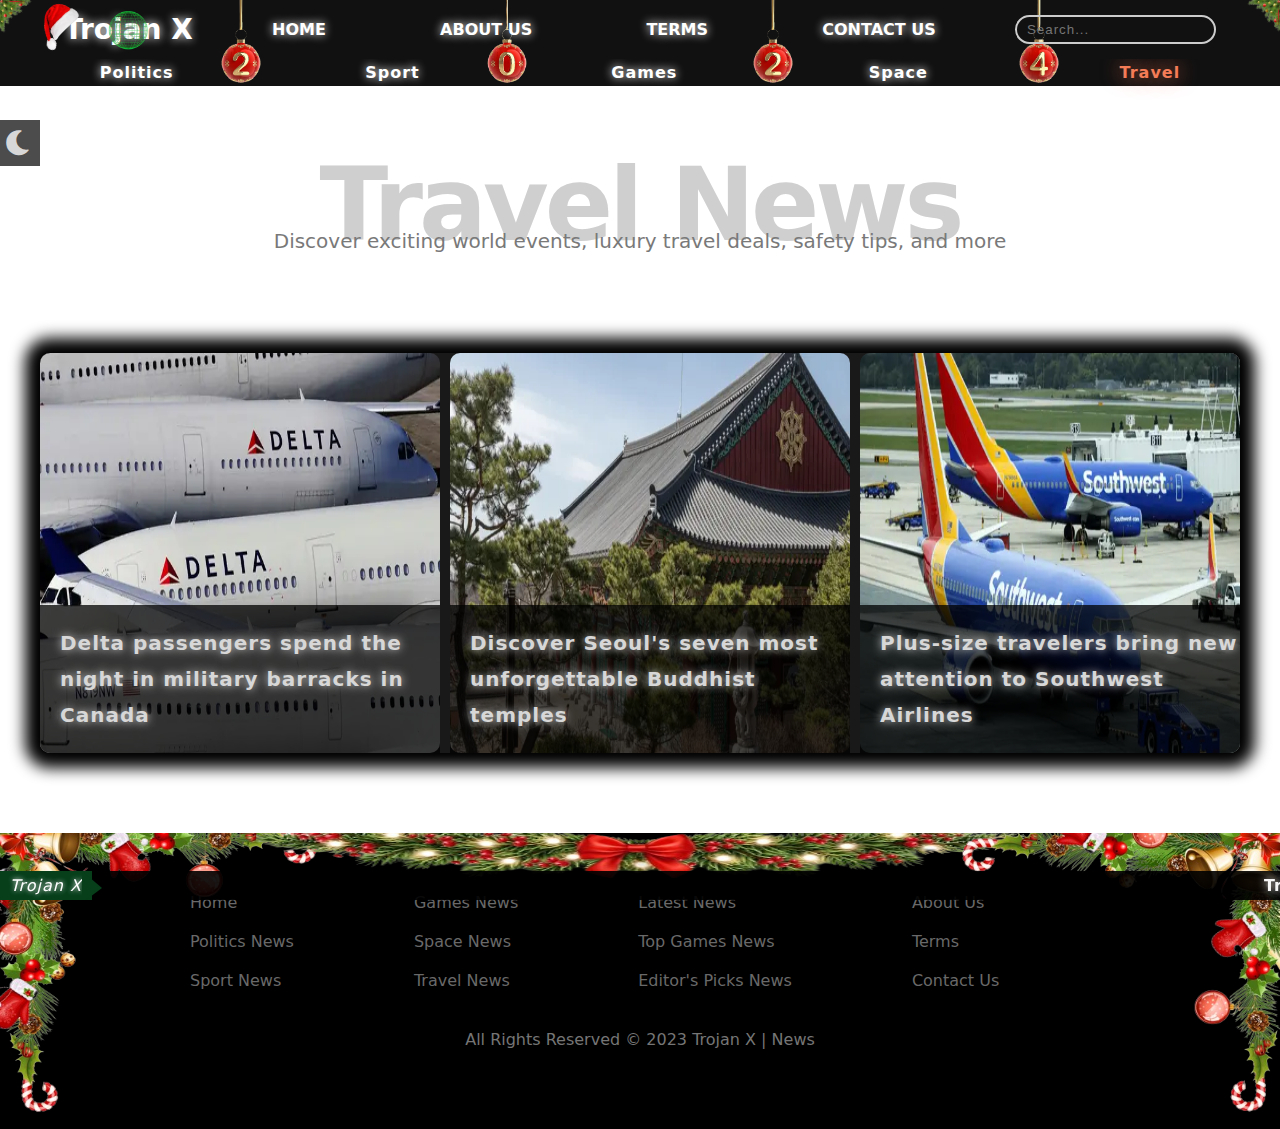
<file: Pages/travel.html>
<!DOCTYPE html>
<html lang="en">
<head>
    <meta charset="UTF-8">
    <meta name="viewport" content="width=device-width, initial-scale=1.0">
    <title>Travel News | Trojan X</title>
    <link rel="icon" href="../Media/Logo.png">
    <link rel="stylesheet" href="../CSS/all.min.css">
    <link rel="stylesheet" href="../CSS/main.css">
</head>
<body>

    <!-- Mode Settings -->
    
    <div class="mode-option">
        <i title="Night Mode" class="fas fa-moon fa-2x themeChangerNight" onclick="dark()"></i>
        <i title="Light Mode" class="fas fa-circle fa-2x themeChangerLight" onclick="light()"></i>
    </div>

    <!-- Mode Settings -->

    <!-- Start Main Navbar -->
    
    <header>
        <div class="christmas-container">
            <img class="christmas-image" src="../Media/Christmas_2.png" alt="">
            <img class="christmas-image" src="../Media/Christmas_0.png" alt="">
            <img class="christmas-image" src="../Media/Christmas_2.png" alt="">
            <img class="christmas-image" src="../Media/Christmas_4.png" alt="">
        </div>
        <nav>
            <h2><img id="christmas-logo" src="../Media/Christmas Hat.png" alt=""><a href="../index.html"><img id="logo" src="../Media/Logo.png">Trojan X</a></h2>
            <li><a href="../index.html">Home</a></li>
            <li><a href="about-us.html">About Us</a></li>
            <li><a href="terms.html">Terms</a></li>
            <li><a href="contact-us.html">Contact Us</a></li>
            <input type="search" placeholder="Search...">
        </nav>
    </header>

    <!-- End Main Navbar -->

    <!-- Start Sub Navbar -->

    <div class="sub-navbar">
        <input type="search" placeholder="Search...">
        <nav>
            <li class="link"><a href="politics.html">Politics</a></li>
            <li class="link"><a href="sport.html">Sport</a></li>
            <li class="link"><a href="games.html">Games</a></li>
            <li class="link"><a href="space.html">Space</a></li>
            <li class="link"><a class="onpage" href="travel.html">Travel</a></li>
            <span class="link toggle-menu" onclick="showSidebar()">☰</span>
        </nav>
    </div>

    <!-- End Sub Navbar -->

    <!-- Start Main Sidebar -->
    
    <nav class="side-nav">
        <div class="sidebar-overlay" onclick="closeSidebar()"></div>
        <div class="side-bar">
            <div class="christmas-container">
                <img class="christmas-image" src="../Media/Christmas_2.png" alt="">
                <img class="christmas-image" src="../Media/Christmas_0.png" alt="">
                <img class="christmas-image" src="../Media/Christmas_2.png" alt="">
                <img class="christmas-image" src="../Media/Christmas_4.png" alt="">
            </div>
            <span class="sidebar-close" onclick="closeSidebar()">X</span>
            <img id="christmas-logo" src="../Media/Christmas Hat.png" alt="">
            <img id="Body-Logo" src="../Media/Logo.png" alt="Trojan X">
            <h3>Trojan <span>X</span></h3>
            <ul>
                <li onclick="closeSidebar()"><a href="../index.html">Home</a></li>
                <li onclick="closeSidebar()"><a href="about-us.html">About Us</a></li>
                <li onclick="closeSidebar()"><a href="terms.html">Terms</a></li>
                <li onclick="closeSidebar()"><a href="contact-us.html">Contact Us</a></li>
            </ul>
            <img id="sidebar-christmas" src="../Media/Christmas Bottom.png" alt="">
        </div>
    </nav>

    <!-- End Main Sidebar -->

    <!-- Start Travel News Section -->

    <div class="container global-heading">
        <h2 class="special-heading">Travel News</h2>
        <p>Discover exciting world events, luxury travel deals, safety tips, and more</p>
    </div>
    
    <section id="global" class="global travel">
        <div class="global-container travel-container">
            <div class="global-timeline travel-timeline">
                <div class="global-content travel-content">
                    <a href="#one" onclick="showBox(0)">
                    <div class="global-card travel-card">
                        <img src="../Media/Travel01.png" alt="">
                        <div class="travel-info global-info">
                            <p>Delta passengers spend the night in military barracks in Canada</p>
                        </div>
                    </div></a>
                    <a href="#two" onclick="showBox(1)">
                    <div class="global-card travel-card">
                        <img src="../Media/Travel02.png" alt="">
                        <div class="travel-info global-info">
                            <p>Discover Seoul's seven most unforgettable Buddhist temples</p>
                        </div>
                    </div></a>
                    <a href="#three" onclick="showBox(2)">
                    <div class="global-card travel-card">
                        <img src="../Media/Travel03.png" alt="">
                        <div class="travel-info global-info">
                            <p>Plus-size travelers bring new attention to Southwest Airlines</p>
                        </div>
                    </div></a>
                    <a href="#four" onclick="showBox(3)">
                    <div class="global-card travel-card">
                        <img src="../Media/Travel04.png" alt="">
                        <div class="travel-info global-info">
                            <p>Score Ticket on a Major EU When You Book Your Next Flight to EU</p>
                        </div>
                    </div></a>
                    <a href="#five" onclick="showBox(4)">
                    <div class="global-card travel-card">
                        <img src="../Media/Travel05.png" alt="">
                        <div class="travel-info global-info">
                            <p>What the FAA Is Doing to Make Thanksgiving Travel Smoother</p>
                        </div>
                    </div></a>
                    <a href="#six" onclick="showBox(5)">
                    <div class="global-card travel-card">
                        <img src="../Media/Travel06.png" alt="">
                        <div class="travel-info global-info">
                            <p>Here's When Venice's Day Trip Fee Will Go Into Effect</p>
                        </div>
                    </div></a>
                </div>
            </div>
        </div>
    </section>

    <!-- End Travel News Section -->

    <!-- Start News Details Section -->
    
    <section class="details-section">
        <div class="container">
            <div class="news-details">
                <div id="one" class="box-section">
                    <div class="side-one">
                        <img src="../Media/Travel01.png">
                        <span class="close-btn" onclick="closeBox()">X</span>
                    </div>
                    <div class="side-two">
                        <h3>Diverted Delta passengers spend the night in remote military barracks in Canada</h3>
                        <p>
                            Hundreds of airline passengers bound for Detroit spent Sunday night in a remote Canadian military barracks after their Delta Air Lines jet experienced mechanical issues, the airline said.
                        </p>
                        <p>
                            Delta Flight 135, carrying 270 customers, three pilots and seven flight attendants from Amsterdam to the US, made the unexpected overnight detour to Happy Valley-Goose Bay in the Canadian province of Newfoundland and Labrador “out of an abundance of caution,” Delta said in a statement.
                        </p>
                        <p>
                            The Federal Aviation Administration said the pilot of the Airbus 330 “reported problems with deicing equipment and diverted to Happy Valley-Goose Bay Airport in Canada around 3:15 p.m. local time.” The FAA said it will investigate.
                        </p>
                        <p>
                            “Crew duty times were impacted due to weather and runway conditions at the Goose Bay airport causing the airport to suspend operations,” Delta said, and the passengers stayed overnight Sunday in military barracks in Happy Valley-Goose Bay, a community of about 8,000 residents in Central Labrador. Goose Bay Airfield is home to military and civilian operations with two major runways.
                        </p>
                        <p>
                            The airline worked with local officials to provide food and accommodations for passengers, and Delta said it is providing compensation to affected customers but declined to offer specifics.
                        </p>
                        <p>
                            “Delta sent additional aircraft to Goose Bay to bring customers to their final destination Monday. We apologize to customers for this inconvenience,” the airline said.
                        </p>
                        <p>
                            Trojan X has reached out to Goose Bay Airport, which handles an average of 160,000 passengers a year, for additional information.
                        </p>
                        <span class="sub-description">By Marnie Hunter, Trojan X</span>
                        <span class="sub-description">Updated 1:08 PM EST, Tue December 12, 2023</span>
                    </div>
                </div>

                <div id="two" class="box-section">
                    <div class="side-one">
                        <img src="../Media/Travel02.png">
                        <span class="close-btn" onclick="closeBox()">X</span>
                    </div>
                    <div class="side-two">
                        <h3>Discover Seoul's seven most unforgettable Buddhist temples</h3>
                        <p>
                            "Before we begin", said Jang Jeok, a Buddhist priest whose name means "extreme calmness" in Korean, "you must clear your mind of all traces of city noise. Let us meditate." I'd just hiked an hour uphill through Seoul's Bukhansan National Park to reach Jang at Ilseonsa Temple, where he has lived alone for the last seven years, keeping constant watch over the city below.
                        </p>
                        <p>
                            For a compact nation, South Korea has an astonishing number of Buddhist temples – approximately 20,000, some of which are more than 1,000 years old. Korean temples stand apart visually from temples in other parts of Asia, as many are timber-frame structures made of Korean red pine that are painted in the country's traditional Dancheong (aquamarine) hue that adornes wooden buildings. Some also feature out-of-this-world chanting. It all combines to produce a soul-soothing recipe for serenity.
                        </p>
                        <p>
                            Given his intimate and expert familiarity on the topic, I'd come to Jang for his advice about which Buddhist temples travellers should see in Seoul. "While I definitely advise tourists to visit Jogyesa and Bongeunsa, I strongly recommend that they seek out small temples, such as those located by mountains and rivers," he said. "Since they are not commercialised and are in harmony with nature, one is bound to have a more spiritual experience and leave Seoul with better memories."
                        </p>
                        <p>
                            Here, Jang offers his expert picks of seven Seoul temples you shouldn't miss.
                        </p>
                        <div class="description-img">
                            <img src="../Media/Travel-Sub01.png" alt="">
                        </div>
                        <p>
                            According to Jang, no guide to Seoul's best temples would be complete without mentioning Jogyesa. Constructed in 1395, Jogyesa is South Korea's most important temple. It is the chief temple of the Jogye Order that represents the largest segment of the country's Buddhist population – which comprises approximately 1,900 active temples, 13,000 monks and nuns and 7 million followers.
                        </p>
                        <p>
                            Located in the heart of downtown Seoul, Jogyesa is surrounded by high-rise buildings, creating a wonderful ancient-meets-modern juxtaposition. And while Jang says a temple surrounded by corporate and financial buildings may make for a less spiritual experience, it remains popular with travellers and locals alike. Here, visitors will witness many genuine displays of religious devotion, as people sit outside the doors of Daeungjeon, the main temple hall, studying Buddhist texts before circumambulating the lofty, 500-year-old Sophora japonica tree – also known as "the Scholar tree".
                        </p>
                        <p>
                            One of Jang's favourite times to visit is in the months leading up to the national holiday of Buddha's birthday (Buchonim oshin nal) in the spring (roughly mid-April to mid-May). During this period, colourful lanterns are strung up like a hanging carpet above the temple grounds and sunlight penetrates the gaps, casting dappled light on everything and everyone below. While lanterns can be found at all temples at this time, they are at their most numerous and impressive at Jogyesa, and temple workers ascend on hydraulic lifts to attach the handwritten prayers of devotees between them.
                        </p>
                        <span class="sub-description">By Ben McKechnie, Trojan X</span>
                        <span class="sub-description">13th December 2023</span>
                    </div>
                </div>
                
                <div id="three" class="box-section">
                    <div class="side-one">
                        <img src="../Media/Travel03.png">
                        <span class="close-btn" onclick="closeBox()">X</span>
                    </div>
                    <div class="side-two">
                        <h3>Plus-size travelers bring new attention to Southwest Airlines’ ‘customer of size’ policy on TikTok</h3>
                        <p>
                            Southwest Airlines’ longstanding “customer of size” policy is generating new chatter, thanks to viral TikTok videos and media coverage surrounding efforts to push other airlines to offer seating policies for passengers who don’t fit comfortably into today’s narrow airline seats.
                        </p>
                        <p>
                            The policy, which Southwest says has been around for more than 30 years, allows passengers to purchase additional seats before travel and receive a refund of the cost of those extra seats after travel is completed.
                        </p>
                        <p>
                            Southwest encourages passengers to purchase extra seats in advance to help the airline plan for the number of occupied seats and to “ensure we can accommodate all Customers on the flight for which they purchased a ticket and avoid asking Customers to relinquish their seats for an unplanned accommodation,” the policy says.
                        </p>
                        <p>
                            Passengers can also speak with a customer service agent at the departure gate without purchasing more space in advance to receive complimentary additional seating.
                        </p>
                        <p>
                            A TikTok video posted by user @Kimmystyled, featuring a passenger who asks to use the policy at a departure gate, has been viewed nearly a million times since it was posted in October. Southwest’s policy is unusual among US carriers.
                        </p>
                        <p>
                            “It should be the industry norm,” the post says. “Flying is public transportation and should be more comfortable and accessible for all people including fat and disabled people.” CNN tried to reach @Kimmystyled but did not immediately hear back.
                        </p>
                        <p>
                            Many commenters expressed support and thanks to the poster for publicizing the policy while others questioned the free seat. “I think you should get a seat for a lower fee but I am 6’7 and I pay for extra leg room,” wrote one.
                        </p>
                        <span class="sub-description">By Marnie Hunter, Trojan X</span>
                        <span class="sub-description">Published 5:26 PM EST, Fri December 15, 2023</span>
                    </div>
                </div>
                
                <div id="four" class="box-section">
                    <div class="side-one">
                        <img src="../Media/Travel04.png">
                        <span class="close-btn" onclick="closeBox()">X</span>
                    </div>
                    <div class="side-two">
                        <h3>Alaska Airlines Teams Up With Canadian Airline to Add Service to Toronto</h3>
                        <p>
                            Alaska Airlines has launched a new partnership with a Canadian airline, soon benefitting passengers across both sides of the border. 
                        </p>
                        <p>
                            Beginning in January, regional airline Canada's Porter Airlines will team up with Alaska to launch flights from its main hub in Toronto to both Los Angeles and San Francisco, Alaska Airlines announced this week.
                        </p>
                        <p>
                            West Coast-focused Alaska Airlines maintains hubs in both major Californian airports, making the partnership a strategic move to boost its presence in Canada. Travelers will soon benefit from seamless connections on both airlines with ticketing and baggage handling.
                        </p>
                        <div class="description-img">
                            <img src="../Media/Travel-Sub02.png" alt="">
                        </div>
                        <p>
                            “Porter Airlines opens new opportunities for our guests to travel to Canada in style,” said Brett Catlin, vice president of loyalty, alliances, and sales at Alaska Airlines in a statement. “We’re thrilled to partner with a vibrant and growing airline that offers a refined experience including top-notch inflight service and terrific onboard amenities.”
                        </p>
                        <p>
                            Porter’s Los Angeles flight starts first on Jan. 16, while San Francisco service inaugurates on Jan. 25. Both routes will be operated once daily by Porter’s fleet of new Embraer E195-E2 aircraft, which features a comfortable 2-2 configuration.
                        </p>
                        <p>
                            These interline flights can now be booked on Alaska and Porter’s websites. Alaska Mileage Plan members who purchase Porter flights directly through Alaska can “earn at least 100% of the miles flown and 100% elite-qualifying miles,” according to the airline.
                        </p>
                        <p>
                            Both airlines intend to expand this partnership throughout 2024 by allowing full mileage earning, no matter where travelers book their flights. Alaska also hinted at more benefits for both Mileage Plan and VIPorter loyalty members as the partnership grows.
                        </p>
                        <p>
                            The announcement of this partnership comes just over a week after Alaska announced its intent to acquire Hawaiian Airlines, valued at about $1.9 billion. For its part, Porter Airlines marks Alaska’s 30th airline partner. Alaska later joined the Oneworld alliance in 2021 and continues to maintain unique partnerships with airlines such as Fiji Airways and Korean Air, connecting travelers to “more than 1,000 destinations around the world,” according to its website.
                        </p>
                        <span class="sub-description">By Stella Shon, Trojan X</span>
                        <span class="sub-description">Updated on December 15, 2023</span>
                    </div>
                </div>
                
                <div id="five" class="box-section">
                    <div class="side-one">
                        <img src="../Media/Travel05.png">
                        <span class="close-btn" onclick="closeBox()">X</span>
                    </div>
                    <div class="side-two">
                        <h3>What the FAA Is Doing to Make Thanksgiving Travel Smoother</h3>
                        <p>
                            The Federal Aviation Authority (FAA) is working to minimize potential disruptions over the holidays by implementing contingency plans in advance. 
                        </p>
                        <p>
                            The FAA will plan to use restricted airspace released by the military off the East Coast and the Gulf of Mexico for commercial flights “to lessen inland volume and reduce delays during holiday travel,” according to the agency. Commercial flights with departures scheduled “well in advance” will also be prioritized over private jets during incidents of bad weather or airspace congestion.
                        </p>
                        <p>
                            In addition, the FAA said it has ensured no space launches are scheduled during the busiest times around the Thanksgiving holiday.
                        </p>
                        <p>
                            The efforts come as the air industry and the Transportation Security Administration (TSA) have predicted a record-breaking Thanksgiving and holiday season with 4.7 million travelers expected to fly. It also comes as storms are forecast ahead of Turkey Day, which always have the potential to lead to disruptions.
                        </p>
                        <p>
                            “This year, we are seeing more people flying than ever with fewer cancellations,” Transportation Sec. Pete Buttigieg said during a news conference on Monday, according to The Hill.
                        </p>
                        <p>
                            Another complication is the ongoing shortage of air traffic controllers, which the FAA has said it is working to address by aiming to hire 1,500 new staff this year and 1,800 next year. Among its initiatives, the agency said it is working with colleges and universities to “ensure that graduates from [Air Traffic-Collegiate Training Initiative] programs have the necessary skills to begin on-the-job training at a facility,” and kicking off a year-round hiring track for experienced controllers from the military and private industries.
                        </p>
                        <p>
                            Earlier this year, the FAA also approved 169 new and more efficient flight routes along the East Coast in an effort to ease congestion. These are mostly flown above 18,000 feet in altitude and primarily operate along the East Coast and over the Atlantic Ocean and the Gulf of Mexico.
                        </p>
                        <span class="sub-description">By Alison Fox, Trojan X</span>
                        <span class="sub-description">Published on November 21, 2023</span>
                    </div>
                </div>

                <div id="six" class="box-section">
                    <div class="side-one">
                        <img src="../Media/Travel06.png">
                        <span class="close-btn" onclick="closeBox()">X</span>
                    </div>
                    <div class="side-two">
                        <h3>Here's When Venice’s Day Trip Fee Will Go Into Effect</h3>
                        <p>
                            Venice will start implementing its long-planned fee for day visitors starting in April 2024. 
                        </p>
                        <p>
                            The fee, which was first floated as an idea in 2019 but postponed several times, will initially be in effect for 29 days and cover most weekends from April 25, 2024, to mid-July, Reuters reported. The fee will apply to travelers who visit Venice from 8:30 a.m. to 4 p.m. each day it is in effect.
                        </p>
                        <p>
                            "It is the first time in the world that you do something like this, you make a city bookable," Mayor Luigi Brugnaro told the wire service, adding “We want to measure the effect of this trial, we want to measure the effect of this bookability.”
                        </p>
                        <p>
                            The fee will cost €5 ($5.46) per person and will be imposed on all travelers over 14 years old who visit the famous canal city for the day. Travelers under 14 will still need to register, but are exempt from the cost of the fee.
                        </p>
                        <p>
                            Tickets to visit the city will be sold through an online platform that should be ready by January, according to The Local Italy. Travelers will then receive a QR code to be checked at specific entry points, Reuters reported.
                        </p>
                        <p>
                            The fee will not apply to overnight visitors who book a hotel stay since they are already subject to a different tax. Travelers will also not need to pay the fee to visit the area’s smaller islands like Murano, known for its glass, Reuters noted.
                        </p>
                        <p>
                            Travelers who don’t pay the required fee may be subject to a sanction from €50 ($54.64) to €310 ($338.78). 
                        </p>
                        <p>
                            The fee comes after UNESCO once again spared Venice from its list of world heritage sites in danger in September despite recommendations to add it.
                        </p>
                        <p>
                            Venice has been in UNESCO’s crosshairs for years and was spared the same fate in 2021. Following that, the city undertook several preservation efforts, including declaring the waterways around Venice a "national monument" and banning large cruise ships from passing through its canals.
                        </p>
                        <span class="sub-description">By Alison Fox, Trojan X</span>
                        <span class="sub-description">Published on November 27, 2023</span>
                    </div>
                </div>
            </div>
        </div>
    </section>

    <!-- End News Details Section -->

    <!-- Start Trojan X News Ticker -->

    <section id="news-ticker" class="news-ticker">
        <div class="ticker-title">
            Trojan X
        </div>
        <ul class="ticker-content">
            <li>
                Trojan X has reached out to Goose Bay Airport, which handles an average of 160,000 passengers a year, for additional information
            </li>
            <li>
                Venice will start implementing its long-planned fee for day visitors starting in April 2024
            </li>
            <li>
                The Federal Aviation Authority (FAA) is working to minimize potential disruptions over the holidays by implementing contingency plans in advance
            </li>
            <li>
                Alaska Airlines has launched a new partnership with a Canadian airline, soon benefitting passengers across both sides of the border
            </li>
            <li>
                Delta Flight 135, carrying 270 customers, three pilots and seven flight attendants from Amsterdam to the US, made the unexpected overnight detour to Happy Valley-Goose Bay in the Canadian province of Newfoundland and Labrador “out of an abundance of caution,” Delta said in a statement
            </li>
            <li>
                Beginning in January, regional airline Canada's Porter Airlines will team up with Alaska to launch flights from its main hub in Toronto to both Los Angeles and San Francisco, Alaska Airlines announced this week
            </li>
        </ul>
    </section>

    <!-- End Trojan X News Ticker -->

    <!-- Scroll To Top Button -->
    <span onclick="scrollToTop()" class="up">▲</span>
    <!-- Scroll To Top Button -->

    <!-- Start Footer -->

    <footer>
        <img class="footer-christmas" src="../Media/Christmas Footer Left.png">
        <img class="footer-christmas" src="../Media/Christmas Footer Center.png">
        <div class="christmas-respo">
            <img class="footer-christmas-res" src="../Media/Christmas Circle.png">
        </div>
        <div class="container">
            <div class="links">
                <ul>
                    <li><a href="../index.html">Home</a></li>
                    <li><a href="politics.html">Politics News</a></li>
                    <li><a href="sport.html">Sport News</a></li>
                </ul>
                <hr>
                <ul>
                    <li><a href="games.html">Games News</a></li>
                    <li><a href="space.html">Space News</a></li>
                    <li><a href="travel.html">Travel News</a></li>
                </ul>
                <hr>
                <ul> 
                    <li><a href="../index.html#latest-news">Latest News</a></li>
                    <li><a href="../index.html#games-news">Top Games News</a></li>
                    <li><a href="../index.html#editor-picks">Editor's Picks News</a></li>
                </ul>
                <hr>
                <ul>
                    <li><a href="about-us.html">About Us</a></li>
                    <li><a href="terms.html">Terms</a></li>
                    <li><a href="contact-us.html">Contact Us</a></li>
                </ul>
            </div>
            <p>All Rights Reserved &copy; 2023 <span><a href="../index.html">Trojan X | News</a></span></p>
        </div>
        <img class="footer-christmas" src="../Media/Christmas Footer Right.png">
    </footer>

    <!-- End Footer -->

    <script>
        // Show ScrollToTop Button
        let scrollBtn = document.querySelector(".up");
        window.onscroll = function() {
            this.scrollY >= 850 ? scrollBtn.classList.add("reveal") : scrollBtn.classList.remove("reveal");
        }

        document.addEventListener('DOMContentLoaded', function () {

            const urlContent = new URLSearchParams(window.location.search);

            const newsIndex = urlContent.get('newsIndex');

            if (newsIndex !== null) {
                showBox(parseInt(newsIndex, 10));
            }
        });

        // Dark Mode Codes

        let darkMode = localStorage.getItem('darkMode');

        function dark() {
            let head = document.getElementsByTagName('HEAD')[0]; 
            let link = document.createElement('link'), link_pages = document.createElement('link');
            link.rel = link_pages.rel = 'stylesheet';
            link.type = link_pages.type = 'text/css';
            link.href = '../CSS/dark-mode.css';
            link_pages.href = '../CSS/pages-dark-mode.css';
            link.setAttribute("id", "night");
            link_pages.setAttribute("id", "night-pages");
            head.appendChild(link);
            head.appendChild(link_pages);
            document.querySelector(".themeChangerNight").style.display = "none";
            document.querySelector(".themeChangerLight").style.display = "initial";
            localStorage.setItem('darkMode', 'enabled');
        }

        function light() {
            document.querySelector("#night").remove();
            document.querySelector("#night-pages").remove();
            document.querySelector(".themeChangerNight").style.display = "initial";
            document.querySelector(".themeChangerLight").style.display = "none";
            localStorage.setItem('darkMode', null);
        }

        if (darkMode === 'enabled') {
            dark();
        }

        // Dark Mode Codes
    </script>
    <script src="../JS/main.js"></script>
</body>
</html>
</file>
<file: CSS/main.css>
/* Global Styles */

:root {
    --mainColor: #F47C57;
    --subColor: #FFF;
    --flexDisplay: flex;
    --relativePosition: relative;
    --absolutePosition: absolute;
    --sectionPadding: 60px;
    --contentCenter: center;
    --letterSpacing: 1px;
    --transitionDuration: .3s;
}

* {
    margin: 0;
    padding: 0;
    box-sizing: border-box;
}

html {
    scroll-behavior: smooth;
}

body {
    overflow: hidden;
}

::selection {
    background-color: #000;
    color: var(--mainColor);
    text-shadow: none;
}

::-webkit-scrollbar {
    background-color: rgb(0, 0, 0, 90%);
    width: 15px;
}

::-webkit-scrollbar-thumb {
    background-image: linear-gradient(transparent, var(--mainColor));
    border-radius: 3px;
}

::-webkit-scrollbar-thumb:hover {
    background-image: linear-gradient(transparent, #E96138);
}

body {
    font-family: system-ui, -apple-system, BlinkMacSystemFont, 'Segoe UI', Roboto, Oxygen, Ubuntu, Cantarell, 'Open Sans', 'Helvetica Neue', sans-serif;
}

.onload {
    overflow: auto;
}

.overhide {
    overflow: hidden;
}

.onpage {
    color: var(--mainColor) !important;
    text-shadow: 0px 0px 20px var(--mainColor) !important;
}

.container {
    padding-left: 15px;
    padding-right: 15px;
    margin-right: auto;
    margin-left: auto;
}

/* Small */
@media (min-width: 768px) {
    .container {
        width: 750px;
    }
}

/* Medium */
@media (min-width: 992px) {
    .container {
        width: 970px;
    }
}

/* Large */
@media (min-width: 1200px) {
    .container {
        width: 1170px;
    }
}

ul, li {list-style: none;}

a {text-decoration: none;}

.special-heading {
    color: #CFCFCF;
    font-weight: 800;
    font-size: 6.3em;
    letter-spacing: -4px;
    text-align: var(--contentCenter);
    margin: 0;
}

.special-heading + p {
    color: #797979;
    margin: -35px 0 0;
    text-align: var(--contentCenter);
    font-size: 20px;
}

@media (max-width: 767px) {
    .special-heading {
        font-size: 60px;
    }
    .special-heading + p {
        margin-top: -15px;
    }
}

.category {
    position: var(--absolutePosition);
    color: var(--subColor);
    background-color: #000;
    padding: 5px 10px;
    font-weight: bold;
    letter-spacing: 2px;
    border-radius: 5px;
    text-shadow: 0 0 6px var(--subColor);
    right: 0;
    transition: var(--transitionDuration);
}

.category:hover {
    color: var(--mainColor);
    text-shadow: 0 0 6px var(--mainColor);
}

/* Global Styles */

/* Welcome Screen */

.welcome-screen {
    position: fixed;
    width: 100%;
    height: 100%;
    top: 0;
    left: 0;
    background: #000;
    color: var(--subColor);
    z-index: 9999999;
}

.screen-content {
    position: var(--absolutePosition);
    top: 50%;
    left: 50%;
    transform: translate(-50%, -50%);
}

.screen-content #christmas-logo {
    position: var(--absolutePosition);
    width: 100%;
    top: -23%;
    left: 50%;
    transform: translate(-70%);
    z-index: 1;
}

.screen-content #logo {
    position: var(--relativePosition);
    width: 100%;
    animation: fadeInOut .7s infinite alternate;
}

@keyframes fadeInOut {
    0% {
        opacity: 0;
    }
    100% {
        opacity: 1;
    }
}

.screen-content h2,
.screen-content h3 {
    text-align: center;
    font-size: 40px;
    text-shadow: 0 0 10px var(--subColor);
}

.screen-content h2 span {
    color: var(--mainColor);
    text-shadow: 0 0 10px var(--mainColor);
}

.screen-content h3 {
    text-shadow: 0 0 5px #ffa500, 0 0 15px #ffa500, 0 0 20px #ffa500, 0 0 40px #ffa500, 0 0 60px #ff0000, 0 0 10px #ff8d00, 0 0 98px #ff0000;
    color: #fff6a9;
    font-family: "Sacramento", cursive;
    text-align: center;
    animation: blink 12s infinite;
    -webkit-animation: blink 12s infinite;
}

@keyframes blink {
    20%, 24%, 55% {
      color: #111;
      text-shadow: none;
    }

    0%, 19%, 21%, 23%, 25%, 54%, 56%, 100% {
        text-shadow: 0 0 5px #ffa500, 0 0 15px #ffa500, 0 0 20px #ffa500, 0 0 40px #ffa500, 0 0 60px #ff0000, 0 0 10px #ff8d00, 0 0 98px #ff0000;
        color: #fff6a9;
    }
  }

@media (max-width: 767px) {
    .screen-content h3 {
        font-size: 30px;
    }
}

@media (max-width: 500px) {
    .screen-content h2 {
        font-size: 30px;
    }

    .screen-content h3 {
        font-size: 20px;
    }
}

/* Welcome Screen */

/* Mode Settings */

.mode-option {
    position: var(--absolutePosition);
    background-color: rgb(0, 0, 0, 70%);
    top: 120px;
    left: 0;
    width: 40px;
    padding: 10px 5px;
    z-index: 9999;
}

.themeChangerNight,
.themeChangerLight {
    color: rgb(255 255 255 / 80%);
    font-weight: bold;
    cursor: pointer;
    transition: var(--transitionDuration);
    margin-right: 20px;
    font-size: 25px;
}

.themeChangerLight {
    color: rgb(255 228 100 / 80%);
    display: none;
}

.themeChangerLight:hover {
    color: #FFE464;
    text-shadow: 20px 20px 60px rgb(255 228 100 / 80%),-20px -20px 60px #FFE464;
}

.themeChangerNight:hover {
    color: var(--subColor);
    text-shadow: 20px 20px 60px rgb(255 255 255 / 80%),-20px -20px 60px var(--subColor);
}

/* Mode Settings */

/* Start Main Navbar */

header {
    position: var(--relativePosition);
    color: var(--subColor);
    width: 100%;
    background-color: #111;
    z-index: 2;
}

header::before,
header::after {
    content: '';
    position: var(--absolutePosition);
    top: 0;
    width: 3%;
    height: 100%;
    background-repeat: no-repeat;
    background-size: contain;
}

header::before {
    background-image: url(../Media/Christmas\ Left.png);
    left: 0;
}

header::after {
    background-image: url(../Media/Christmas\ Right.png);
    right: 0;
}

.christmas-container {
    position: var(--absolutePosition);
    width: 100%;
    display: var(--flexDisplay);
    justify-content: space-evenly;
    align-items: baseline;
    top: 0;
    max-height: 100%;
    z-index: -1;
}

.christmas-container .christmas-image {
    position: var(--relativePosition);
    width: 50px;
    animation: swing ease-in-out 1s infinite alternate;
    transform-origin: center -20px;
}

@keyframes swing {
    0% { transform: rotate(10deg); }
    100% { transform: rotate(-10deg); }
}

header nav {
    width: 90%;
    margin: auto;
    display: var(--flexDisplay);
    justify-content: space-between;
    align-items: var(--contentCenter);
}

header nav h2 {
    position: var(--relativePosition);
    text-align: var(--contentCenter);
}

header nav h2 a {
    font-size: 28px;
    color: var(--subColor); 
    text-shadow: 0 0 10px var(--subColor); 
    transition: var(--transitionDuration);
}

header nav h2 a:hover {
    color: var(--mainColor);
    text-shadow: 0 0 10px var(--mainColor);
}

header nav h2 #christmas-logo {
    position: var(--absolutePosition);
    width: 40px;
    left: -3px;
    top: 35%;
    transform: translate(-50%, -50%) rotateZ(342deg);
}

header nav h2 #logo {
    position: var(--absolutePosition);
    width: 40px;
    left: 50%;
    top: 50%;
    transform: translate(-50%, -50%);
    opacity: .7;
    animation: spin 5s linear infinite;
}

@keyframes spin {
    from {
        transform: translate(-50%, -50%) rotateY(0deg);
    } to {
        transform: translate(-50%, -50%) rotateY(360deg);
    }
}

header nav li {
    list-style: none;
    display: inline-block;
    margin: 20px;
}

header nav li a {
    text-transform: uppercase;
    color: white;
    text-shadow: 0 0 10px var(--subColor);
    font-weight: 600;
    padding: 15px;
    transition: .5s;
}

header nav li a:hover,
header nav li a.onpage {
    color: var(--mainColor);
    text-shadow: 0 0 10px var(--mainColor);
}

header nav input {
    background-color: transparent;
    color: var(--mainColor);
    padding: 5px 10px;
    border-radius: 20px;
    border: 2px solid #ccc;
    letter-spacing: var(--letterSpacing);
    transition: .5s;
}

header nav input:focus {
    border-color: var(--mainColor); 
    box-shadow: 0 0 10px var(--mainColor);
    outline: none; 
}

@media (max-width: 965px) {
    header {
        display: none;
    }
}

/* End Main Navbar */

/* Start Sub Navbar */

.sub-navbar {
    background-color: #111;
}

.sub-navbar nav {
    background-color: #111;
    list-style: none;
    display: var(--flexDisplay);
    justify-content: space-around;
    align-items: var(--contentCenter);
    padding: 4px;
}

.sub-navbar nav li {
    position: var(--relativePosition);
}

.sub-navbar nav li a,
.sub-navbar nav span {
    color: var(--subColor);
    text-shadow: 0 0 10px var(--subColor);
    font-weight: bold;
    letter-spacing: var(--letterSpacing);
    transition: .2s;
    cursor: pointer;
}

.sub-navbar nav span {
    display: none;
}

.sub-navbar nav li a:hover,
.sub-navbar nav span:hover {
    color: var(--mainColor);
    text-shadow: 0 0 10px var(--mainColor);
}

.sub-navbar input {
    display: none;
    background-color: #1D1D1D;
    color: var(--mainColor);
    width: 100%;
    height: 40px;
    padding: 5px 10px;
    text-align: var(--contentCenter);
    font-size: 15px;
    border: none;
    letter-spacing: var(--letterSpacing);
    transition: .5s;
}

.sub-navbar input::placeholder {
    transition: var(--transitionDuration);
}

.sub-navbar input:focus {
    outline: none; 
}

.sub-navbar input:focus::placeholder {
    color: var(--mainColor);
}

@media (max-width: 965px) {
    .sub-navbar nav span,
    .sub-navbar input {
        display: inline;
    }
}

/* End Sub Navbar */

/* Start Main Sidebar */

.side-nav .sidebar-overlay {
    position: fixed;
    width: 100%;
    height: 100%;
    top: 0;
    left: 0;
    background: rgba(0,0,0,.6);
    z-index: 9999;
    visibility: hidden;
    transition: all .5s ease-in-out;
    overflow: hidden;
}

.side-nav .sidebar-overlay.over {
    visibility: visible;
}

.side-nav .side-bar {
    position: fixed;
    background-color: rgb(255, 255, 255, 92%);
    width: 400px;
    height: 100%;
    z-index: 99999;
    text-align: var(--contentCenter);
    right: -400px;
    top: 0;
    overflow: auto;
    transition: right .4s ease;
}

.side-nav .side-bar.show {
    right: 0;
}

.side-nav .side-bar .sidebar-close {
    position: var(--absolutePosition);
    right: 4%;
    top: 2%;
    color: #161616;
    text-shadow: 0 0 5px #161616;
    font-weight: bold;
    cursor: pointer;
    opacity: .8;
    transition: var(--transitionDuration);
}

.side-nav .side-bar .sidebar-close:hover {
    opacity: 1;
    color: var(--mainColor);
    text-shadow: 0px 0px 20px var(--mainColor), 0px 0px 20px var(--mainColor);
}

.side-nav .side-bar #Body-Logo,
.side-nav .side-bar #christmas-logo {
    width: 100px;
    margin-top: 100px;
}

.side-nav .side-bar #christmas-logo {
    position: var(--absolutePosition);
    top: -30px;
    left: 50%;
    transform: translate(-70%);
}

.side-nav .side-bar h3 {
    margin-top: 40px;
    color: #000;
    text-transform: uppercase;
    font-size: 30px;
    font-weight: 500;
    text-shadow: 0px 0px 5px #252525;
    letter-spacing: var(--letterSpacing);
}

.side-nav .side-bar h3 > span {
    color: var(--mainColor);
    text-shadow: 0 0 10px var(--mainColor);
}

.side-nav .side-bar ul {
    margin-top: 60px;
    display: var(--flexDisplay);
    flex-direction: column;
}

.side-nav .side-bar ul li {
    margin-bottom: 40px;
    text-transform: uppercase;
    font-weight: normal;
    letter-spacing: var(--letterSpacing);
}

.side-nav .side-bar ul li a {
    color: #4B4B4B;
    transition: var(--transitionDuration);
}

.side-nav .side-bar ul li a:hover {
    color: var(--mainColor);
    text-shadow: 0px 0px 20px var(--mainColor), 0px 0px 20px var(--mainColor);
}

.side-nav .side-bar #sidebar-christmas {
    position: var(--absolutePosition);
    width: 100%;
    left: 0;
    bottom: 0;
}

@media (max-width: 767px) {
    .side-nav .side-bar {
        width: 100%;
        right: -100%;
    }

    .side-nav .side-bar ul li {
        margin-bottom: 27px;
    }
}

/* End Main Sidebar */

/* Start Landing Screen */

.landing {
    position: var(--relativePosition);
    width: 100%;
    height: 100vh;
    background-color: #111;
}

.landing video {
    position: var(--absolutePosition);
    width: 100%;
    height: 100%;
    pointer-events: none;
}

.landing .content {
    position: var(--absolutePosition);
    left: 0;
    top: 50%;
    transform: translateY(-50%);
    padding: 50px;
    background-color: rgb(0 0 0 / 50%);
    color: var(--subColor);
}

.landing .text h1 {
    font-size: 32px;
    line-height: 1.5;
    margin-bottom: 20px;
    text-transform: uppercase;
}

.landing .text span {
    color: #DD2B05;
}

.mutebtn {
    padding: 15px;
    text-align: var(--contentCenter);
    border-radius: 25px;
    color: #000;
    border: 2px;
    font-size: 20px;
    cursor: pointer;
    font-weight: 600;
    transition: .5s;
}

.mutebtn:hover {
    background-color: var(--mainColor);
    color: var(--subColor);
}

.first-mutebtn {
    display: none;
    width: 100%;
    background-color: rgb(0, 0, 0, 70%);
    padding: 0;
    border-radius: 0;
    color: var(--subColor);
    text-shadow: 0 0 5px var(--subColor);
}

.first-mutebtn:hover {
    background-color: rgb(0, 0, 0, 50%);
    color: var(--mainColor);
    text-shadow: 0 0 5px var(--mainColor);
}

@media (max-width: 965px) {
    .landing {
        height: auto;
    }

    .landing video {
        position: var(--relativePosition);
        height: auto;
    }
}

@media (max-width: 760px) {
    .landing .content {
        display: none;
    }

    .first-mutebtn {
        display: inline;
    }
}

/* End Landing Screen */

/* Start Latest News Section */

.latest-news {
    position: var(--relativePosition);
    background-color: #F6F6F6;
    padding-top: var(--sectionPadding);
    padding-bottom: var(--sectionPadding);
}

.latest-news .slider-container {
    margin-top: 40px;
}

.latest-news .slider-container .slider {
    position: var(--relativePosition);
    max-width: 800px;
    margin: 0 auto;
}

.latest-news .slider-container .slider .slider-card {
    display: none;
    opacity: 0;
    animation: zoom .5s linear forwards;
}

@keyframes zoom {
    0% {
        opacity: 0;
        transform: scale(0);
    } 100% {
        opacity: 1;
        transform: scale(1);
    }
}

.latest-news .slider-container .slider .slider-card .img-slider {
    width: 100%;
    border-radius: 5px;
}

.latest-news .slider-container .slider .slider-card .info {
    background-color: #111;
    padding: 15px 30px;
    color: var(--subColor);
    border-radius: 5px;
}

.latest-news .slider-container .slider .slider-card .info h2 {
    color: var(--subColor);
    font-size: 22px;
    font-weight: 800;
    font-style: italic;
    letter-spacing: 2px;
    text-shadow: 0 0 5px var(--subColor);
    transition: var(--transitionDuration);
}

.latest-news .slider-container .slider .slider-card:hover h2 {
    color: var(--mainColor);
    text-shadow: 0 0 5px var(--mainColor);
}

.latest-news .slider-container .slider .slider-card .info p {
    letter-spacing: var(--letterSpacing);
    margin-top: 10px;
    color: #CCC;
    line-height: 1.5;
}

.indicators {
    display: var(--flexDisplay);
    justify-content: var(--contentCenter);
    width: 100%;
    margin-top: 10px;
}

.indicator {
    width: 10px;
    height: 10px;
    border-radius: 50%;
    background-color: #bbb;
    margin: 0 5px;
    cursor: pointer;
}

.active {
    background-color: #555;
}

/* End Latest News Section */

/* Start Games News Section */

.games-news {
    position: var(--relativePosition);
    padding-top: var(--sectionPadding);
    padding-bottom: var(--sectionPadding);
    background-image: url('../Media/Games.jpg');
    background-size: cover;
}

.games-news .overlay {
    position: var(--absolutePosition);
    width: 100%;
    height: 100%;
    top: 0;
    left: 0;
    background-color: rgb(0, 0, 0, 50%);
}

.games-news .title {
    position: var(--relativePosition);
    z-index: 1;
}

.games-news .title h2 {
    position: var(--relativePosition);
    width: 160px;
    text-align: var(--contentCenter);
    margin-bottom: 20px;
}

.games-news .title h2::before {
    content: '';
    background-color: var(--mainColor);
    display: block;
    height: 3px;
    width: 75px;
    margin-bottom: 5px;
    box-shadow: 0 0 10px var(--mainColor), 0 0 10px var(--mainColor);
    transition: var(--transitionDuration);
}

.games-news .title h2::after {
    content: '';
    background-color: var(--mainColor);
    display: block;
    position: var(--absolutePosition);
    right: 0;
    height: 3px;
    width: 75px;
    margin-top: 5px;
    box-shadow: 0 0 10px var(--mainColor), 0 0 10px var(--mainColor);
    transition: var(--transitionDuration);
}

.games-news .title h2:hover::before,
.games-news .title h2:hover::after {
    background-color: var(--subColor);
    box-shadow: 0 0 10px var(--subColor), 0 0 10px var(--subColor);
}

.games-news .title h2 a {
    font-size: 26px;
    letter-spacing: var(--letterSpacing);
    text-transform: uppercase;
    color: var(--subColor);
    text-shadow: 0 0 10px var(--subColor);
    transition: var(--transitionDuration);
}

.games-news .title h2:hover a {
    color: var(--mainColor);
    text-shadow: 0 0 5px var(--mainColor);
}

.games-news .title p {
    color: #E4E4E4;
    font-weight: 600;
    font-size: 20px;
    letter-spacing: var(--letterSpacing);
    text-shadow: 0 0 10px #E4E4E4;
}

.games-news .games-content {
    position: var(--relativePosition);
    display: grid;
    grid-template-columns: repeat(auto-fill, minmax(350px, 1fr));
    grid-gap: 20px;
    margin-top: 80px;
    z-index: 1;
}

.games-news .games-content .game-card {
    background-color: rgb(0, 0, 0, 75%);
    border-radius: 30px;
}

.games-news .games-content .game-card img {
    width: 100%;
    max-width: 100%;
    border-radius: 10px;
}

.games-news .games-content .game-card .info {
    padding: 20px;
}

.games-news .games-content .game-card .info p {
    font-size: 20px;
    color: #D7D7D7;
    line-height: 1.8;
    font-weight: 700;
    text-shadow: 0 0 10px #D7D7D7;
    letter-spacing: var(--letterSpacing);
}

@media (max-width: 768px) {
    .games-news .games-content {
        grid-template-columns: repeat(auto-fill, minmax(100%, 1fr));
    }
}

/* End Games News Section */

/* Start Editor's Picks Section */

.editor-picks {
    position: var(--relativePosition);
    background-color: #F6F6F6;
    padding-top: var(--sectionPadding);
    padding-bottom: var(--sectionPadding);
}

.editor-picks .editor-container {
    margin-top: 100px;
    display: var(--flexDisplay);
    justify-content: space-between;
    gap: 20px;
}

.editor-picks .editor-container .editor-card {
    position: var(--relativePosition);
    width: 600px;
    height: 100%;
}

@media (max-width: 991px) {
    .editor-picks .editor-container {
        flex-direction: column;
    }

    .editor-picks .editor-container .editor-card {
        width: 100%;
    }
}

.editor-picks .editor-container .editor-card .category {
    right: auto;
}

@media (max-width: 991px) {
    .editor-picks .editor-container .editor-card {
        margin: 0 auto 20px;
    }
}

.editor-picks .editor-container .editor-card img {
    max-width: 100%;
    width: 100%;
    border-radius: 5px;
}

.editor-picks .editor-container .editor-card .editor-info {
    background-color: #111;
    padding: 15px 30px;
    color: var(--subColor);
    border-radius: 5px;
}

.editor-picks .editor-container .editor-card .editor-info h2 {
    color: var(--subColor);
    font-size: 22px;
    font-weight: 800;
    font-style: italic;
    letter-spacing: 2px;
    text-shadow: 0 0 5px var(--subColor);
    transition: var(--transitionDuration);
}

.editor-picks .editor-container .editor-card:hover h2 {
    color: var(--mainColor);
    text-shadow: 0 0 5px var(--mainColor);
}

.editor-picks .editor-container .editor-card .editor-info p {
    letter-spacing: var(--letterSpacing);
    margin-top: 10px;
    color: #CCC;
    line-height: 1.5;
}

.editor-picks .editor-container .editor-sports {
    flex-basis: calc(100% - 600px);
    background-color: #000;
}

.editor-picks .editor-container .editor-sports h2 {
    font-size: 25px;
    color: var(--subColor);
    background-color: #aa2f09;
    padding: 5px 20px;
    text-shadow: 0 0 10px var(--subColor);
}

.editor-picks .editor-container .editor-sports ul li {
    list-style: none;
    font-size: 20px;
    padding: 10px 20px;
    color: var(--mainColor);
    text-shadow: 0 0 5px var(--mainColor);
}

.editor-picks .editor-container .editor-sports ul li a {
    color: #CCC;
    padding: 10px;
    letter-spacing: var(--letterSpacing);
    text-shadow: 0 0 10px var(--subColor);
    transition: var(--transitionDuration);
}

.editor-picks .editor-container .editor-sports ul li a:hover {
    color: var(--mainColor);
    text-shadow: 0 0 5px var(--mainColor);
}

.editor-picks .editor-other {
    position: var(--relativePosition);
    display: grid;
    grid-template-columns: repeat(auto-fill, minmax(250px, 1fr));
    grid-gap: 20px;
    margin-top: 40px;
}

.editor-picks .editor-other .other-card {
    background-color: #000;
}

.editor-picks .editor-other .other-card img {
    width: 100%;
    max-width: 100%;
    border-radius: 10px;
}

.editor-picks .editor-other .other-card .info {
    padding: 20px;
}

.editor-picks .editor-other .other-card .info p {
    font-size: 17px;
    color: #D7D7D7;
    line-height: 1.8;
    font-weight: 700;
    text-shadow: 0 0 10px #D7D7D7;
    letter-spacing: var(--letterSpacing);
    margin-bottom: 5px;
}

.editor-picks .editor-other .other-card .info p + a {
    color: #000;
    font-weight: 600;
    letter-spacing: var(--letterSpacing);
    background-color: rgb(255, 255, 255, 70%);
    padding: 2px 15px;
    font-size: 13px;
    font-style: italic;
    transition: var(--transitionDuration);
}

.editor-picks .editor-other .other-card .info p + a:hover {
    background-color: #373737;
    color: var(--mainColor);
}

@media (max-width: 768px) {
    .editor-picks .editor-other {
        grid-template-columns: repeat(auto-fill, minmax(100%, 1fr));
    }
}

/* End Editor's Picks Section */

/* Start Trojan X News Ticker */

.news-ticker{
	display: var(--flexDisplay);	
	position: fixed;
    bottom: 0;
    right: 0;
    left: 0;
	overflow: hidden;
    background-color: rgb(0, 0, 0, 90%);
    z-index: 999;
}

.news-ticker .ticker-title{
    background-color: #073F1B;
    text-shadow: 0 0 5px var(--subColor);
    color: var(--subColor);
    font-style: italic;
    letter-spacing: var(--letterSpacing);
    padding: 5px 10px;
    flex: 0 0 auto; /* flex-grow, flex-shrink, flex-basis */
    z-index: 10;
}

.news-ticker .ticker-title:after{
	content: "";
	position: var(--absolutePosition);
	top: 0;
	border-left: 20px solid #073F1B;
	border-top: 17px solid transparent;
	border-bottom: 15px solid transparent;
}

.ticker-content{
	display: var(--flexDisplay);
	margin:0;
	padding: 0;
	padding-left: 90%;
	z-index: 9;
	animation: moving 30s infinite linear;
}

.ticker-content:hover { 
	animation-play-state: paused; 
}

.ticker-content li{
	display: var(--flexDisplay);
	width: 100%;
	align-items: var(--contentCenter);
	white-space: nowrap;
	padding-left: 20px;
    color: #F6F6F6;
    text-shadow: 0 0 10px var(--subColor);
	font-weight: bold;
    letter-spacing: var(--letterSpacing);
}

@keyframes moving {
	0% {
		-webkit-transform: translate(0, 0);
		transform: translate(0, 0);
		/* visibility: visible; */
	} 100% {
		-webkit-transform: translate(-100%, 0);
		transform: translate(-100%, 0);
	}
}

/* End Trojan X News Ticker */

/* Scroll To Top Button */

.up {
    position: fixed;
    bottom: 40px;
    right: -45px;
    background-color: var(--mainColor);
    color: var(--subColor);
    font-weight: bold;
    font-size: 20px;
    padding: 5px 10px;
    border-radius: 5px;
    font-family: Arial, Tahoma;
    cursor: pointer;
    transition: var(--transitionDuration);
    z-index: 99999;
}

.up:hover {
    text-shadow: 0 0 10px var(--subColor);
    box-shadow: 0 0 10px var(--mainColor);
}

.up.reveal {
    right: 15px;
}

/* Scroll To Top Button */

/* Start Footer */

footer {
    position: var(--relativePosition);
    padding-top: var(--sectionPadding);
    padding-bottom: var(--sectionPadding);
    background-color: #000;
    max-height: 100%;
    overflow: hidden;
}

footer .footer-christmas {
    position: var(--absolutePosition);
    top: -15px;
    width: 25%;
    height: 100%;
}

footer .footer-christmas:first-of-type {
    left: 0;
}

footer .footer-christmas:nth-of-type(2) {
    left: 50%;
    width: 60%;
    height: 60px;
    transform: translate(-50%);
}

footer .footer-christmas:last-of-type {
    right: 0;
}

footer .christmas-respo {
    display: none;
    position: absolute;
    width: 100px;
    height: 100px;
    top: 0;
    left: 50%;
    transform: translate(-50%);
    text-align: center;
}

footer .footer-christmas-res {
    width: 100%;
    height: 100%;
}

footer .container {
    display: var(--flexDisplay);
    justify-content: var(--contentCenter);
    flex-direction: column;
}

footer a {
    color: #757575;
}

footer .links {
    display: var(--flexDisplay);
}

footer .links ul {
    margin-left: 120px;
    display: inline;
}

footer .links ul li {
    margin-bottom: 20px;
    opacity: .9;
    transition: var(--transitionDuration);
}

footer .links ul li:hover {
    opacity: 1;
}

footer hr {
    display: none;
}

footer p {
    text-align: var(--contentCenter);
    color: #757575;
    margin: 20px auto;
}

footer p > span {
    position: var(--relativePosition);
}

footer p > span a {
    transition: var(--transitionDuration);
}

footer p > span a:hover {
    opacity: .8;
    text-shadow: 0 0 10px var(--mainColor);
    color: var(--mainColor);
}

@media (max-width: 1200px) {
    footer .links {
        font-size: 14px;
    }
}

@media (max-width: 992px) {
    footer .links {
        display: block;
    }

    footer hr {
        display: block;
    }

    footer .links {
        border: 1px solid #222;
        border-radius: 40px;
        padding: 20px 20px 10px;
    }

    footer .footer-christmas {
        display: none;
    }

    footer .christmas-respo {
        display: block;
    }
}

/* End Footer */

/* Start Global Styles Among Pages */

/* News Timeline In Every Page */
.global-heading {
    padding: var(--sectionPadding) 0;
}

.global {
    display: var(--flexDisplay);
    justify-content: var(--contentCenter);
    align-items: var(--contentCenter);
    padding: 40px 0 80px;
    animation: zoom .5s linear forwards;
}

.global .global-container {
    max-width: 1200px;
    width: 95%;
}

.global .global-timeline .global-content {
    display: grid;
    gap: 10px;
    grid-template-columns: repeat(6, 1fr);
    overflow-x: auto;
    overflow-y: hidden;
    background-color: rgb(0, 0, 0, 90%);
    border-radius: 10px;
    box-shadow: 0 0 15px 15px #000;
}

.global .global-content::-webkit-scrollbar {
    height: 10px;
}

.global .global-timeline .global-content::-webkit-scrollbar-thumb {
    background-image: linear-gradient(to right, transparent, var(--mainColor));
    border-radius: 3px;
}

.global .global-timeline .global-content::-webkit-scrollbar-thumb:hover {
    background-image: linear-gradient(to right, transparent, #E96138);
}

@media (max-width: 760px) {
    .global .global-content::-webkit-scrollbar {
        display: none;
    }
}

.global .global-content .global-card {
    position: var(--relativePosition);
    width: 400px;
    height: 400px;
}

.global .global-content .global-card img {
    width: 100%;
    height: 100%;
    border-radius: 10px;
}


@media (max-width: 460px) {
    .global .global-content .global-card {
        width: 350px;
        height: 300px;
    }
}

.global .global-card .global-info {
    position: var(--absolutePosition);
    background-color: rgb(0, 0, 0, 75%);
    bottom: 0;
    padding: 20px;
}

.global .global-card .global-info p {
    font-size: 20px;
    color: #D7D7D7;
    line-height: 1.8;
    font-weight: 700;
    text-shadow: 0 0 10px #D7D7D7;
    letter-spacing: var(--letterSpacing);
    transition: var(--transitionDuration);
}

.global .global-content .global-card:hover .global-info p {
    color: var(--mainColor);
    text-shadow: 0 0 10px var(--mainColor);
}
/* News Timeline In Every Page */

/* News Details In Every Page */

.details-section .news-details .box-section {
    position: var(--relativePosition);
    margin-top: 100px;
    display: none;
    margin-bottom: 70px;
    border-radius: 10px;
    box-shadow: 0 0 15px 15px #000;
    transition: var(--transitionDuration);
}

.details-section .news-details .box-section .side-one {
    position: var(--relativePosition);
    width: 100%;
    background-color: #000;
}

.details-section .news-details .box-section .side-one img {
    max-width: 100%;
    width: 100%;
    height: 100%;
    border-radius: 20px 20px 0 0;
}

.details-section .news-details .box-section .side-one .close-btn {
    position: var(--absolutePosition);
    right: 2%;
    top: 3%;
    color: var(--subColor);
    font-size: 20px;
    font-weight: bold;
    cursor: pointer;
    opacity: .8;
    background-color: #731414;
    padding: 5px 20px;
    border-radius: 15px;
    text-shadow: 0 0 10px var(--subColor);
    transition: var(--transitionDuration);
}

.details-section .news-details .box-section .side-one .close-btn:hover {
    color: var(--subColor);
    opacity: 1;
}

.details-section .news-details .box-section .side-two h3 {
    font-weight: 600;
    font-size: 24px;
    color: #434343;
    text-shadow: 0 0 3px #434343;
    letter-spacing: var(--letterSpacing);
    margin: 40px 25px 20px;
}

.details-section .news-details .box-section .side-two p {
    color: #222;
    line-height: 1.7;
    max-width: 100%;
    padding: 0 25px 15px;
    text-align: justify;
}

.details-section .news-details .box-section .side-two .description-img,
.details-section .news-details .box-section .side-two .description-video {
    text-align: center;
    padding: 0 25px 15px;
}

.details-section .news-details .box-section .side-two .description-video video {
    width: 100%;
}

.details-section .news-details .box-section .side-two .sub-description {
    display: block;
    padding: 0 25px 5px;
    font-style: italic;
    color: #7D7D7D;
}


@media (max-width: 991px) {
    .details-section .news-details .box-section .side-two .description-img img {
        width: 100%;
    }

    .details-section .news-details .box-section .side-two .sub-description {
        text-align: center;
    }
}

/* News Details In Every Page */

/* End Global Styles Among Pages */
</file>
<file: CSS/about-us.css>
/* Start About Us Section */

.about-us {
    padding-top: var(--sectionPadding);
}

.about-us .about-img {
    margin-top: 60px;
    background-image: url(../Media/about-us.jpg);
    background-size: cover;
    background-position: center;
    position: relative;
    height: 100vh;
}

.about-us .about-content {
    padding-top: var(--sectionPadding);
    padding-bottom: 20px;
}

.about-us .about-content h2 {
    padding-bottom: 30px;
    font-size: 30px;
    font-weight: bold;
    color: #434343;
    text-shadow: 0 0 3px #434343;
    letter-spacing: var(--letterSpacing);
}

.about-us .about-content p {
    line-height: 1.8;
    font-size: 17px;
    color: #363636;
    text-shadow: 0 0 2px #363636;
    text-align: justify;
}

.about-us .about-content p:not(:last-of-type) {
    padding-bottom: 20px;
}

.about-us .about-content li {
    list-style: disc;
    text-indent: -1.5em;
    margin-left: 1.5em;
    line-height: 1.8;
    padding-bottom: 20px;
    text-align: justify;
}

/* End About Us Section */

/* Start Team Section */

.team {
    padding-top: var(--sectionPadding);
}

.team .team-container {
    display: var(--flexDisplay);
    justify-content: space-between;
}

.team .team-container .team-card {
    background-color: #000;
    border-radius: 20px;
    margin: 30px 20px;
    padding: 20px 0;
    text-align: center;
    width: calc(100% / 5 - 20px);
    transition: transform .6s ease;
}

.team .team-container .team-card:hover {
    transform: translateY(-12px);
}

.team .team-container .team-card .team-person img {
    border-radius: 50%;
    width: 100px;
    height: 100px;
    object-fit: cover;
    margin-bottom: 10px;
    box-shadow: 0 0 20px var(--mainColor);
}

.team .team-container .team-card .team-info h3 {
    color: #D7D7D7;
    font-size: 20px;
    margin: 15px 0;
    text-shadow: 0 0 10px #D7D7D7;
}

.team .team-container .team-card:hover .team-info h3 {
    color: var(--mainColor);
    text-shadow: 0 0 10px var(--mainColor);
}

@media (max-width: 991px) {
    .team .team-container {
        display: var(--flexDisplay);
        flex-direction: column;
    }

    .team .team-container .team-card {
        width: 85%;
        margin: 25px auto;
    }
}

/* End Team Section */
</file>
<file: CSS/contact-us.css>
/* Start Contact US Section */

.contact-us {
    padding-top: var(--sectionPadding);
    padding-bottom: var(--sectionPadding);
}

/* -------- Map -------- */
.contact-us .contact-map {
    display: var(--flexDisplay);
    justify-content: var(--contentCenter);
    position: var(--relativePosition);
    margin-top: 50px;
    margin-bottom: 70px;
}

.contact-us .contact-map .map-heading {
    position: var(--absolutePosition);
    background-color: #222;
    color: var(--mainColor);
    font-weight: 600;
    font-size: 20px;
    padding: 40px 60px;
    top: 50%;
    transform: translateY(-50%);
    border-radius: 5px;
}

.contact-us .contact-map .map-heading::before {
    content: '';
    position: var(--absolutePosition);
    border-style: solid;
    border-width: 16px;
    border-color: #222 transparent transparent;
    left: 50%;
    top: 99%;
    transform: translateX(-50%);
}

/* -------- Map -------- */

.contact-us .content {
    display: var(--flexDisplay);
    justify-content: space-between;
}

.contact-us .content form {
    flex-basis: 70%;
}

.contact-us .content form .contact-input {
    padding: 20px;
    display: block;
    margin-bottom: 30px;
    width: 100%;
    outline: none;
    background-color: #F1F4F7;
    border: none;
    font-weight: 500;
    border-radius: 5px;
    transition: var(--transitionDuration);
}

.contact-us .content form .contact-input::placeholder {
    color: #AAA;
    font-weight: 500;
}

.contact-us .content form .main-contact {
    display: var(--flexDisplay);
    gap: 30px;
}

.contact-us .content form .main-contact .contact-input {
    width: 50%;
}

@media (max-width: 991px) {
    .contact-us .content form .main-contact {
        display: block;
    }
    .contact-us .content form .main-contact .contact-input {
        width: 100%;
    }
}

.contact-us .content form textarea.contact-input {
    resize: vertical;
    height: 200px;
}

.contact-us .content form input[type="submit"] {
    display: var(--flexDisplay);
    justify-content: var(--contentCenter);
    font-size: 20px;
    font-weight: 500;
    background-color: var(--mainColor);
    color: var(--subColor);
    padding: 15px 0;
    width: 100%;
    border: none;
    border-radius: 5px;
    outline: none;
    cursor: pointer;
    text-transform: uppercase;
    opacity: .8;
    transition: var(--transitionDuration);
}

.contact-us .content form input[type="submit"]:hover {
    opacity: 1;
}

.contact-us .info {
    flex-basis: 25%;
}

.contact-us .content .info h4 {
    font-size: 20px;
    font-weight: bold;
    color: #222;
    margin-bottom: 30px;
}

.contact-us .content .info address {
    line-height: 2;
    color: #777;
    font-weight: 500;
    margin-bottom: 10px;
}

.contact-us .content .info h4:nth-child(3),
.contact-us .content .info h4:nth-child(5) {
    margin-top: 40px;
}

.contact-us .content .info a,
.contact-us .content .info .phone {
    text-decoration: none;
    color: #777;
    font-weight: 500;
}

@media (max-width: 991px) {
    .contact-us .content {
        flex-direction: column-reverse;
    }
    .contact-us .content .info {
        margin-bottom: 30px;
        text-align: center;
    }
}

/* End Contact US Section */
</file>
<file: CSS/terms.css>
/* Start Terms Section */

.terms .terms-img {
    position: var(--relativePosition);
}

.terms .terms-img img {
    width: 100%;
}

.terms .terms-container .term-content {
    padding: 20px 0;
}

.terms .terms-container .term-content h2 {
    padding-bottom: 20px;
    font-size: 30px;
    font-weight: bold;
    color: #434343;
    text-shadow: 0 0 3px #434343;
    letter-spacing: var(--letterSpacing);
}

.terms .terms-container .term-content .main-title {
    font-size: 40px;
}

.terms .terms-container .term-content p {
    font-size: 17px;
    color: #363636;
    text-shadow: 0 0 2px #363636;
}

.terms .terms-container .term-content li {
    display: block;
    line-height: 2.8;
    font-size: 19px;
    color: #363636;
    text-shadow: 0 0 2px #363636;
}

.terms .terms-container hr {
    width: 50%;
    margin: 10px auto;
    border: 1px solid #000;
}

/* End Terms Section */
</file>
